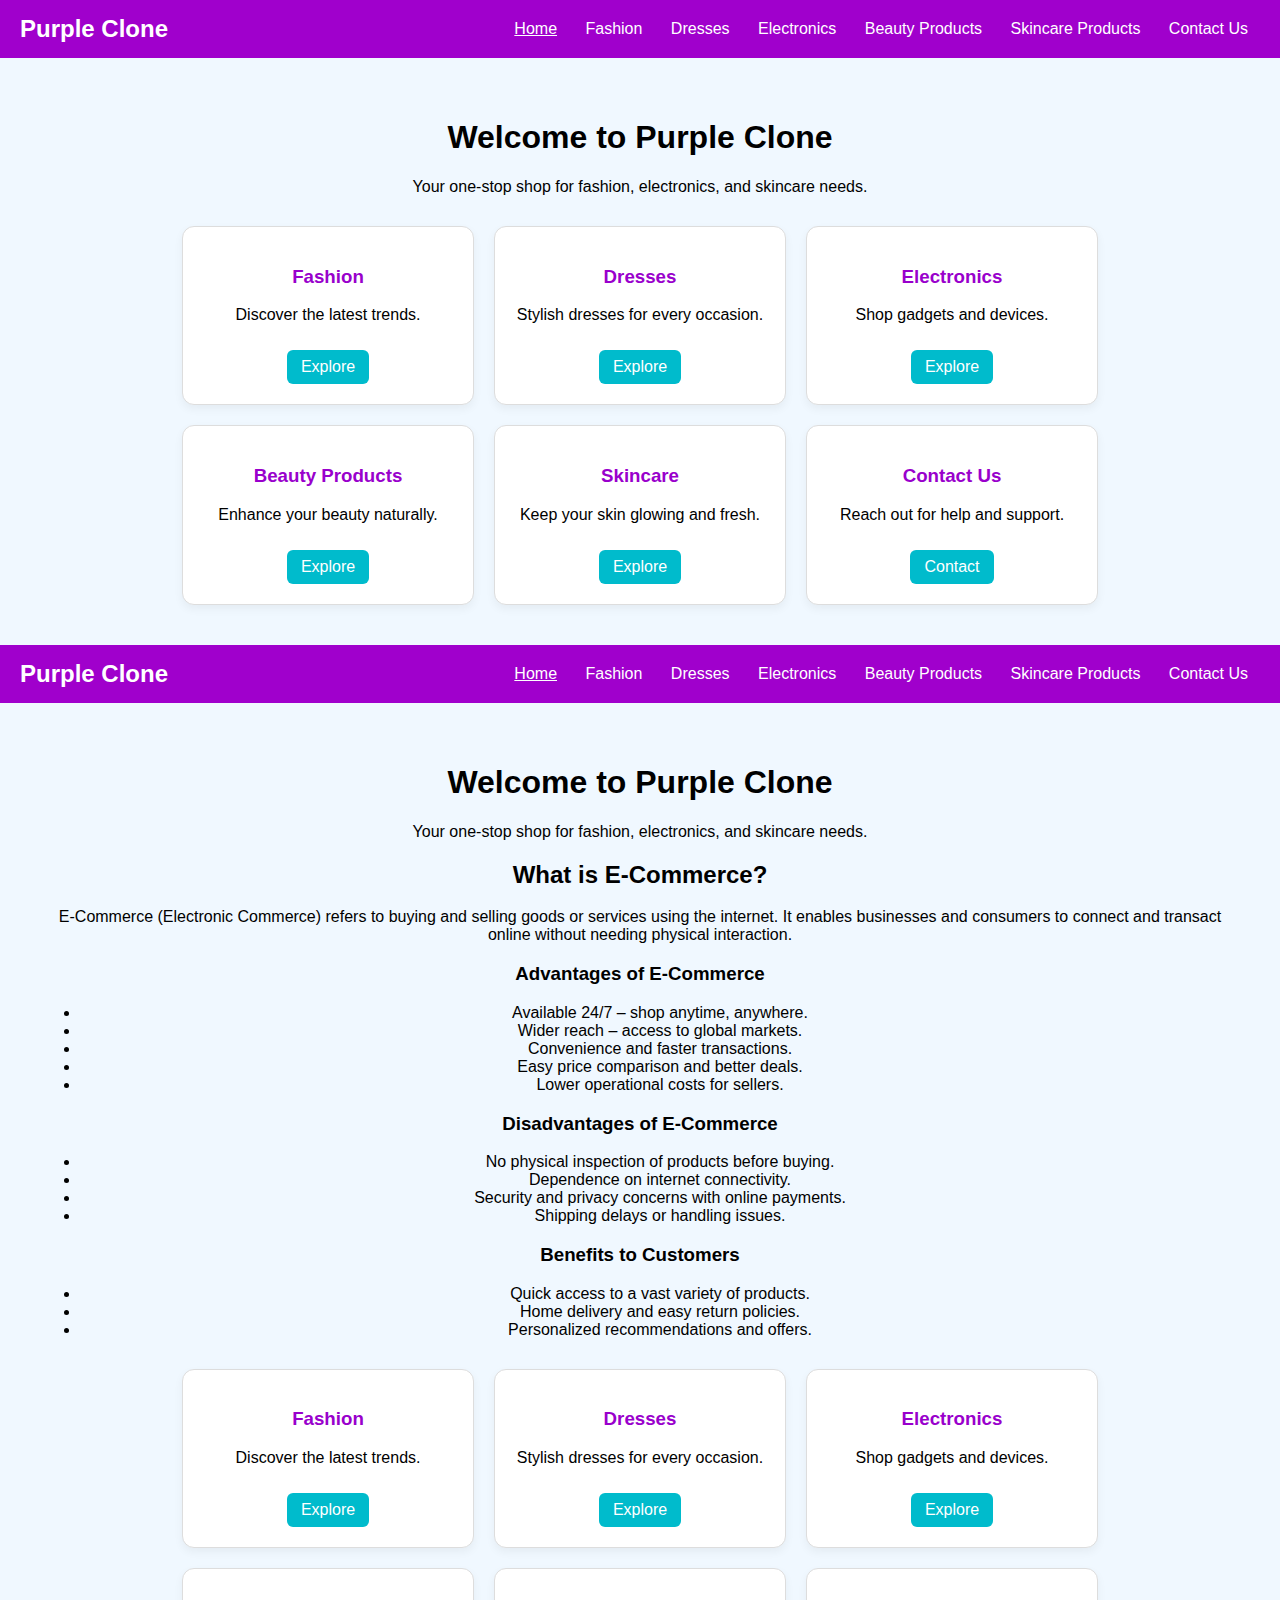
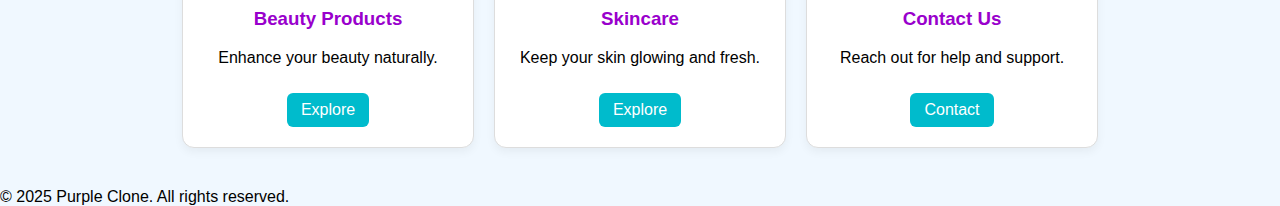
<file: index.html>
<!DOCTYPE html>
<html lang="en">
<head>
  <meta charset="UTF-8" />
  <meta name="viewport" content="width=device-width, initial-scale=1.0"/>
  <title>Home - Purple Clone</title>
  <link rel="stylesheet" href="css/style.css" />
</head>
<body>
  <header>
    <div class="logo">Purple Clone</div>
    <nav class="navbar">
      <a href="home.html" class="active">Home</a>
      <a href="fashion.html">Fashion</a>
      <a href="dresses.html">Dresses</a>
      <a href="electronics.html">Electronics</a>
      <a href="beauty.html">Beauty Products</a>
      <a href="skincare.html">Skincare Products</a>
      <a href="contact.html">Contact Us</a>
    </nav>
  </header>

  <main class="home-content">
    <h1>Welcome to Purple Clone</h1>
    <p>Your one-stop shop for fashion, electronics, and skincare needs.</p>
    
    <div class="grid-container">
      <div class="card">
        <h3>Fashion</h3>
        <p>Discover the latest trends.</p>
        <a href="fashion.html">Explore</a>
      </div>
      <div class="card">
        <h3>Dresses</h3>
        <p>Stylish dresses for every occasion.</p>
        <a href="dresses.html">Explore</a>
      </div>
      <div class="card">
        <h3>Electronics</h3>
        <p>Shop gadgets and devices.</p>
        <a href="electronics.html">Explore</a>
      </div>
      <div class="card">
        <h3>Beauty Products</h3>
        <p>Enhance your beauty naturally.</p>
        <a href="beauty.html">Explore</a>
      </div>
      <div class="card">
        <h3>Skincare</h3>
        <p>Keep your skin glowing and fresh.</p>
        <a href="skincare.html">Explore</a>
      </div>
      <div class="card">
        <h3>Contact Us</h3>
        <p>Reach out for help and support.</p>
        <a href="contact.html">Contact</a>
      </div>
    </div>
  </main>
</body>
</html>
<!DOCTYPE html>
<html lang="en">
<head>
  <meta charset="UTF-8" />
  <meta name="viewport" content="width=device-width, initial-scale=1.0"/>
  <title>Home - Purple Clone</title> 
  <link rel="stylesheet" href="css/style.css" />
</head>
<body>
  <header>
    <div class="logo">Purple Clone</div>
    <nav class="navbar">
      <a href="home.html" class="active">Home</a>
      <a href="fashion.html">Fashion</a>
      <a href="dresses.html">Dresses</a>
      <a href="electronics.html">Electronics</a>
      <a href="beauty.html">Beauty Products</a>
      <a href="skincare.html">Skincare Products</a>
      <a href="contact.html">Contact Us</a>
    </nav>
  </header>

  <main class="home-content">
    <h1>Welcome to Purple Clone</h1>
    <p>Your one-stop shop for fashion, electronics, and skincare needs.</p>

    <section class="intro-section">
      <h2>What is E-Commerce?</h2>
      <p>E-Commerce (Electronic Commerce) refers to buying and selling goods or services using the internet. It enables businesses and consumers to connect and transact online without needing physical interaction.</p>
      
      <h3>Advantages of E-Commerce</h3>
      <ul>
        <li>Available 24/7 – shop anytime, anywhere.</li>
        <li>Wider reach – access to global markets.</li>
        <li>Convenience and faster transactions.</li>
        <li>Easy price comparison and better deals.</li>
        <li>Lower operational costs for sellers.</li>
      </ul>

      <h3>Disadvantages of E-Commerce</h3>
      <ul>
        <li>No physical inspection of products before buying.</li>
        <li>Dependence on internet connectivity.</li>
        <li>Security and privacy concerns with online payments.</li>
        <li>Shipping delays or handling issues.</li>
      </ul>

      <h3>Benefits to Customers</h3>
      <ul>
        <li>Quick access to a vast variety of products.</li>
        <li>Home delivery and easy return policies.</li>
        <li>Personalized recommendations and offers.</li>
      </ul>
    </section>
    
    <div class="grid-container">
      <div class="card">
        <h3>Fashion</h3>
        <p>Discover the latest trends.</p>
        <a href="fashion.html">Explore</a>
      </div>
      <div class="card">
        <h3>Dresses</h3>
        <p>Stylish dresses for every occasion.</p>
        <a href="dresses.html">Explore</a>
      </div>
      <div class="card">
        <h3>Electronics</h3>
        <p>Shop gadgets and devices.</p>
        <a href="electronics.html">Explore</a>
      </div>
      <div class="card">
        <h3>Beauty Products</h3>
        <p>Enhance your beauty naturally.</p>
        <a href="beauty.html">Explore</a>
      </div>
      <div class="card">
        <h3>Skincare</h3>
        <p>Keep your skin glowing and fresh.</p>
        <a href="skincare.html">Explore</a>
      </div>
      <div class="card">
        <h3>Contact Us</h3>
        <p>Reach out for help and support.</p>
        <a href="contact.html">Contact</a>
      </div>
    </div>
  </main>

  <footer>
    &copy; 2025 Purple Clone. All rights reserved.
  </footer>
</body>
</html>
</file>
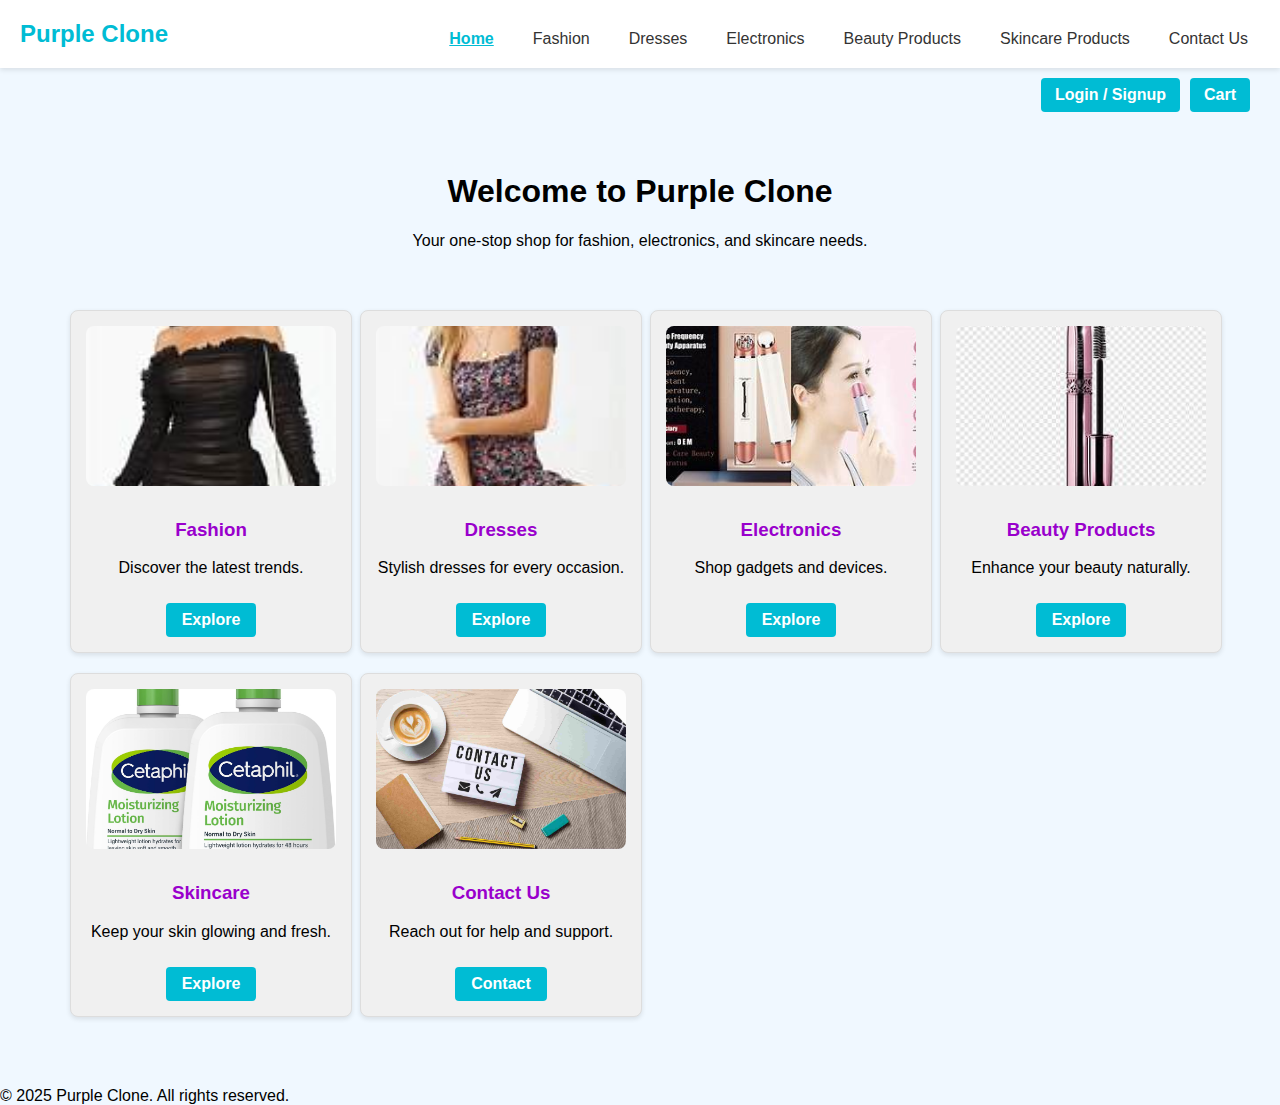
<file: Purple-clone/index.html>
<!DOCTYPE html>
<html lang="en">
<head>
  <meta charset="UTF-8" />
  <meta name="viewport" content="width=device-width, initial-scale=1.0"/>
  <title>Home - Purple Clone</title>
  <link rel="stylesheet" href="css/style.css" />
  <style>
    .action-buttons {
      display: flex;
      justify-content: center;
      gap: 20px;
      margin: 30px auto;
    }

    .action-buttons a {
      padding: 10px 20px;
      background-color: #00bcd4;
      color: white;
      text-decoration: none;
      border-radius: 4px;
      font-weight: bold;
    }

    .action-buttons a:hover {
      background-color: #0097a7;
    }

    .grid-container {
      display: grid;
      grid-template-columns: repeat(auto-fit, minmax(220px, 1fr));
      gap: 20px;
      padding: 30px;
    }

    .card {
      background-color: #f0f0f0;
      border-radius: 8px;
      padding: 15px;
      text-align: center;
      box-shadow: 0 2px 5px rgba(0,0,0,0.1);
    }

    .card img {
      width: 100%;
      height: 160px;
      object-fit: cover;
      border-radius: 8px;
      margin-bottom: 10px;
    }

    .card a {
      display: inline-block;
      margin-top: 10px;
      padding: 8px 16px;
      background-color: #00bcd4;
      color: white;
      text-decoration: none;
      border-radius: 4px;
      font-weight: bold;
    }

    .card a:hover {
      background-color: #0097a7;
    }

    /* ✅ Below-header top-right buttons */
    .below-header-buttons {
      display: flex;
      justify-content: flex-end;
      gap: 10px;
      margin: 10px 30px 0;
    }

    .below-header-buttons a {
      padding: 8px 14px;
      background-color: #00bcd4;
      color: white;
      text-decoration: none;
      border-radius: 4px;
      font-weight: bold;
    }

    .below-header-buttons a:hover {
      background-color: #0097a7;
    }

    header {
      position: relative;
      padding: 20px;
      background-color: #fff;
      box-shadow: 0 2px 5px rgba(0,0,0,0.1);
    }

    .logo {
      font-size: 24px;
      font-weight: bold;
      color: #00bcd4;
    }

    .navbar {
      margin-top: 10px;
      display: flex;
      flex-wrap: wrap;
      gap: 15px;
    }

    .navbar a {
      text-decoration: none;
      color: #333;
      font-weight: 500;
    }

    .navbar a.active {
      font-weight: bold;
      color: #00bcd4;
    }
  </style>
</head>
<body>
  <header>
    <div class="logo">Purple Clone</div>

    <nav class="navbar">
      <a href="home.html" class="active">Home</a>
      <a href="fashion.html">Fashion</a>
      <a href="dresses.html">Dresses</a>
      <a href="electronics.html">Electronics</a>
      <a href="beauty.html">Beauty Products</a>
      <a href="skincare.html">Skincare Products</a>
      <a href="contact.html">Contact Us</a>
    </nav>
  </header>

  <!-- ✅ Buttons moved below the header -->
  <div class="below-header-buttons">
    <a href="login.html">Login / Signup</a>
    <a href="cart.html">Cart</a>
  </div>

  <main class="home-content">
    <h1>Welcome to Purple Clone</h1>
    <p>Your one-stop shop for fashion, electronics, and skincare needs.</p>

    <!-- ❌ Removed from here (as requested) -->
    <!-- <div class="action-buttons">
      <a href="login.html">Login / Signup</a>
      <a href="cart.html">Add to Cart</a>
    </div> -->

    <div class="grid-container">
      <div class="card">
        <img src="assets/small imagesssss.jpg" alt="Fashion Image">
        <h3>Fashion</h3>
        <p>Discover the latest trends.</p>
        <a href="fashion.html">Explore</a>
      </div>
      <div class="card">
        <img src="assets/smzll.jpg" alt="Dresses Image">
        <h3>Dresses</h3>
        <p>Stylish dresses for every occasion.</p>
        <a href="dresses.html">Explore</a>
      </div>
      <div class="card">
        <img src="assets/electronics 2.jpg" alt="Electronics Image">
        <h3>Electronics</h3>
        <p>Shop gadgets and devices.</p>
        <a href="electronics.html">Explore</a>
      </div>
      <div class="card">
        <img src="assets/beauty 3.jpg" alt="Beauty Products Image">
        <h3>Beauty Products</h3>
        <p>Enhance your beauty naturally.</p>
        <a href="beauty.html">Explore</a>
      </div>
      <div class="card">
        <img src="assets/Moisturizer 1.jpg" alt="Skincare Products Image">
        <h3>Skincare</h3>
        <p>Keep your skin glowing and fresh.</p>
        <a href="skincare.html">Explore</a>
      </div>
      <div class="card">
        <img src="assets/Contact-Us.jpg" alt="Contact Us Image">
        <h3>Contact Us</h3>
        <p>Reach out for help and support.</p>
        <a href="contact.html">Contact</a>
      </div>
    </div>
  </main>

  <footer>
    &copy; 2025 Purple Clone. All rights reserved.
  </footer>
</body>
</html>
</file>
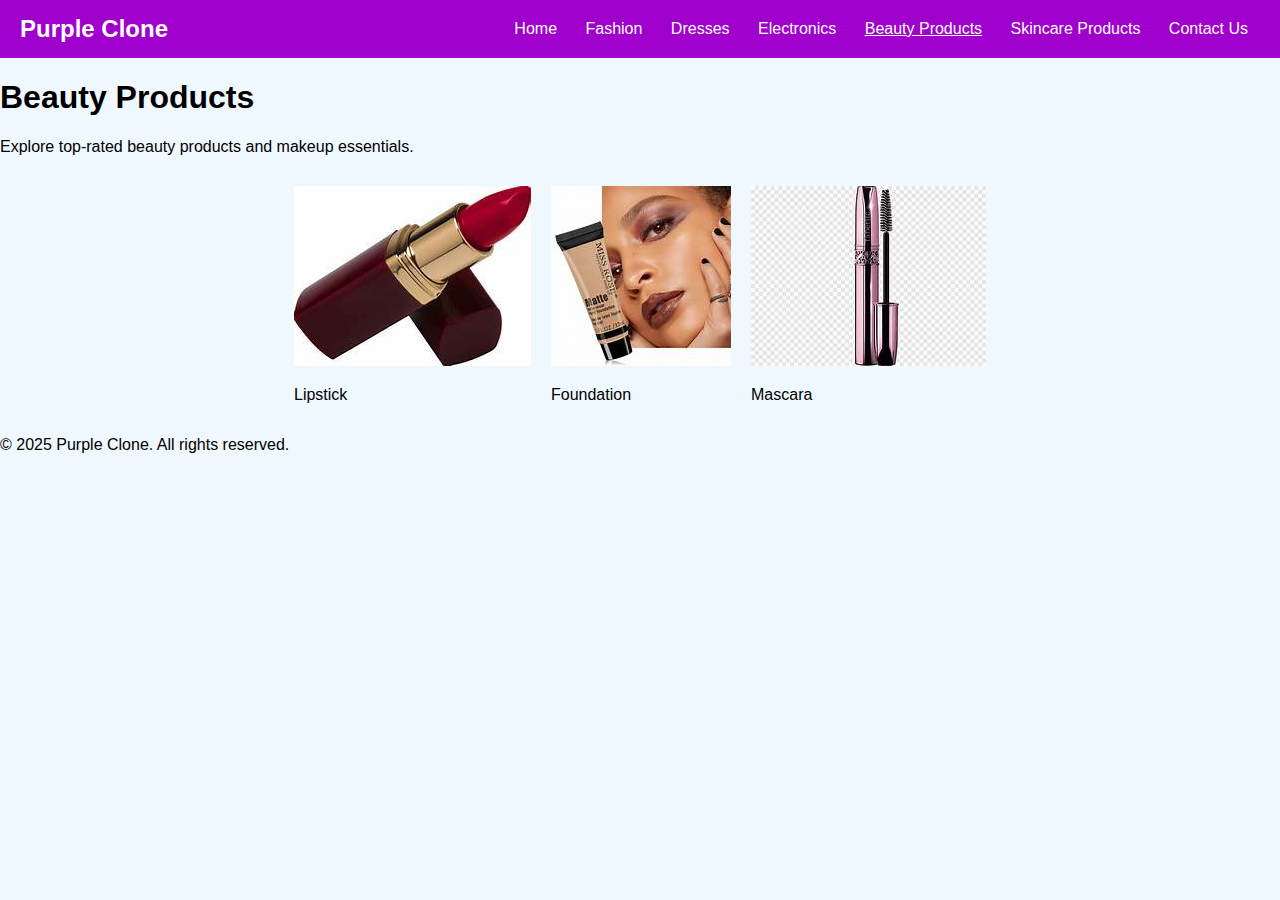
<file: beauty.html>
<!DOCTYPE html>
<html lang="en">
<head>
  <meta charset="UTF-8" />
  <meta name="viewport" content="width=device-width, initial-scale=1.0"/>
  <title>Beauty Products - Purple Clone</title>
  <link rel="stylesheet" href="css/style.css" />
</head>
<body>
  <header>
    <div class="logo">Purple Clone</div>
    <nav class="navbar">
      <a href="home.html">Home</a>
      <a href="fashion.html">Fashion</a>
      <a href="dresses.html">Dresses</a>
      <a href="electronics.html">Electronics</a>
      <a href="beauty.html" class="active">Beauty Products</a>
      <a href="skincare.html">Skincare Products</a>
      <a href="contact.html">Contact Us</a>
    </nav>
  </header>

  <main class="service-page">
    <h1>Beauty Products</h1>
    <p>Explore top-rated beauty products and makeup essentials.</p>

    <div class="grid-container">
      <div class="product-card">
        <img src="assets/Lipstick beauty 1.jpg" alt="Lipstick" class="product-img">
        <p>Lipstick</p>
      </div>
      <div class="product-card">
        <img src="assets/Foundation 1 beauty.jpg" alt="Foundation" class="product-img">
        <p>Foundation</p>
      </div>
      <div class="product-card">
        <img src="assets/beauty 3.jpg
        " alt="Mascara" class="product-img">
        <p>Mascara</p>
      </div>
    </div>
  </main>

  <footer>
    <p>&copy; 2025 Purple Clone. All rights reserved.</p>
  </footer>
</body>
</html>
</file>
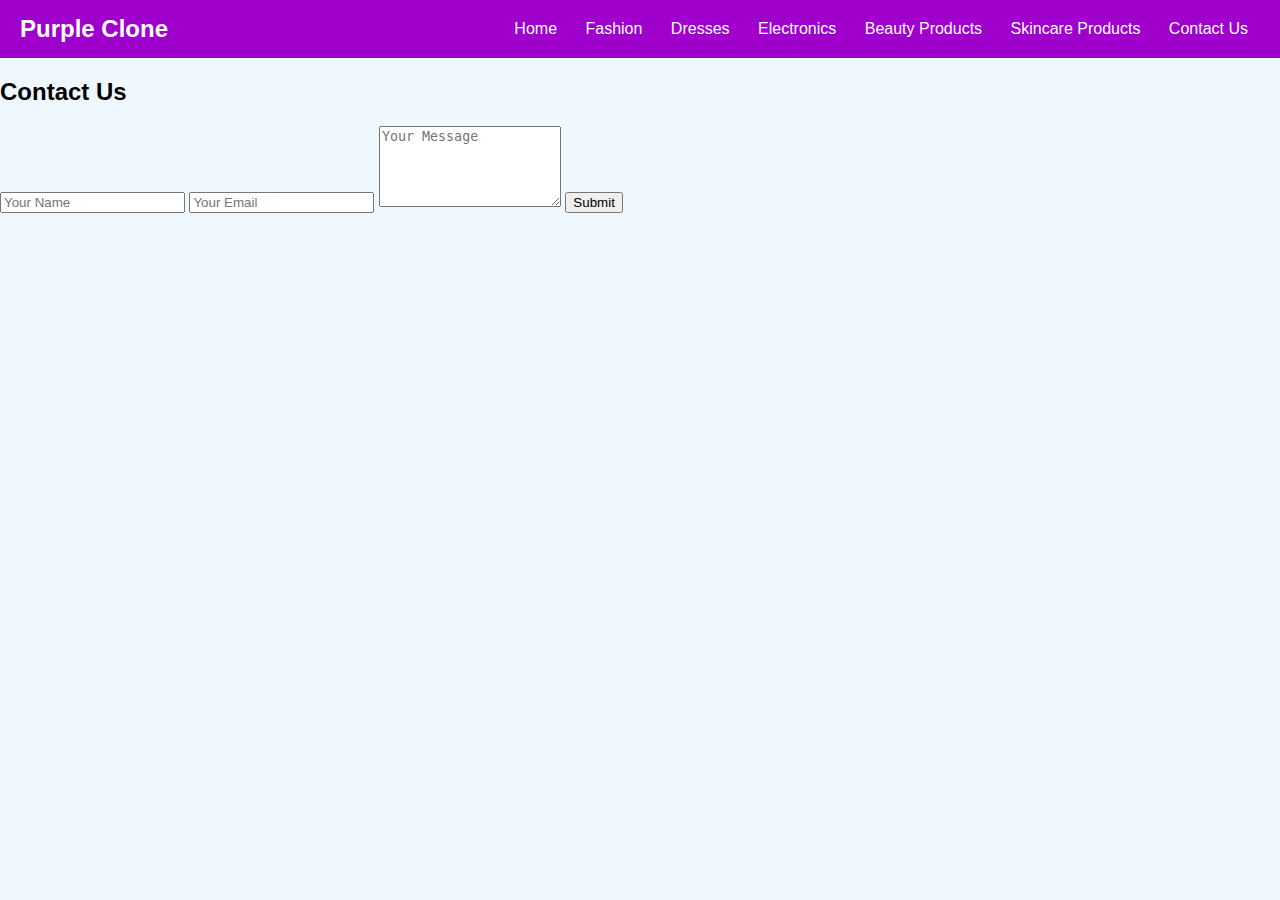
<file: contact.html>
<!DOCTYPE html>
<html lang="en">
<head>
  <meta charset="UTF-8" />
  <meta name="viewport" content="width=device-width, initial-scale=1.0"/>
  <title>Contact Us - Purple Clone</title>
  <link rel="stylesheet" href="css/style.css" />
</head>
<body>
  <header>
    <div class="logo">Purple Clone</div>
    <nav class="navbar">
      <a href="home.html">Home</a>
      <a href="fashion.html">Fashion</a>
      <a href="dresses.html">Dresses</a>
      <a href="electronics.html">Electronics</a>
      <a href="beauty.html">Beauty Products</a>
      <a href="skincare.html">Skincare Products</a>
      <a href="contact.html">Contact Us</a>
    </nav>
  </header>

  <main class="form-container">
    <h2>Contact Us</h2>
    <form onsubmit="return validateContactForm()">
      <input type="text" id="contactName" placeholder="Your Name" required />
      <input type="email" id="contactEmail" placeholder="Your Email" required />
      <textarea id="contactMessage" placeholder="Your Message" rows="5" required></textarea>
      <button type="submit">Submit</button>
    </form>
  </main>

  <script>
    function validateContactForm() {
      const name = document.getElementById("contactName").value.trim();
      const email = document.getElementById("contactEmail").value.trim();
      const message = document.getElementById("contactMessage").value.trim();

      if (!name || !email || !message) {
        alert("Please fill out all fields.");
        return false;
      }

      alert("Thank you for contacting us!");
      return false;
    }
  </script>
</body>
</html>
</file>
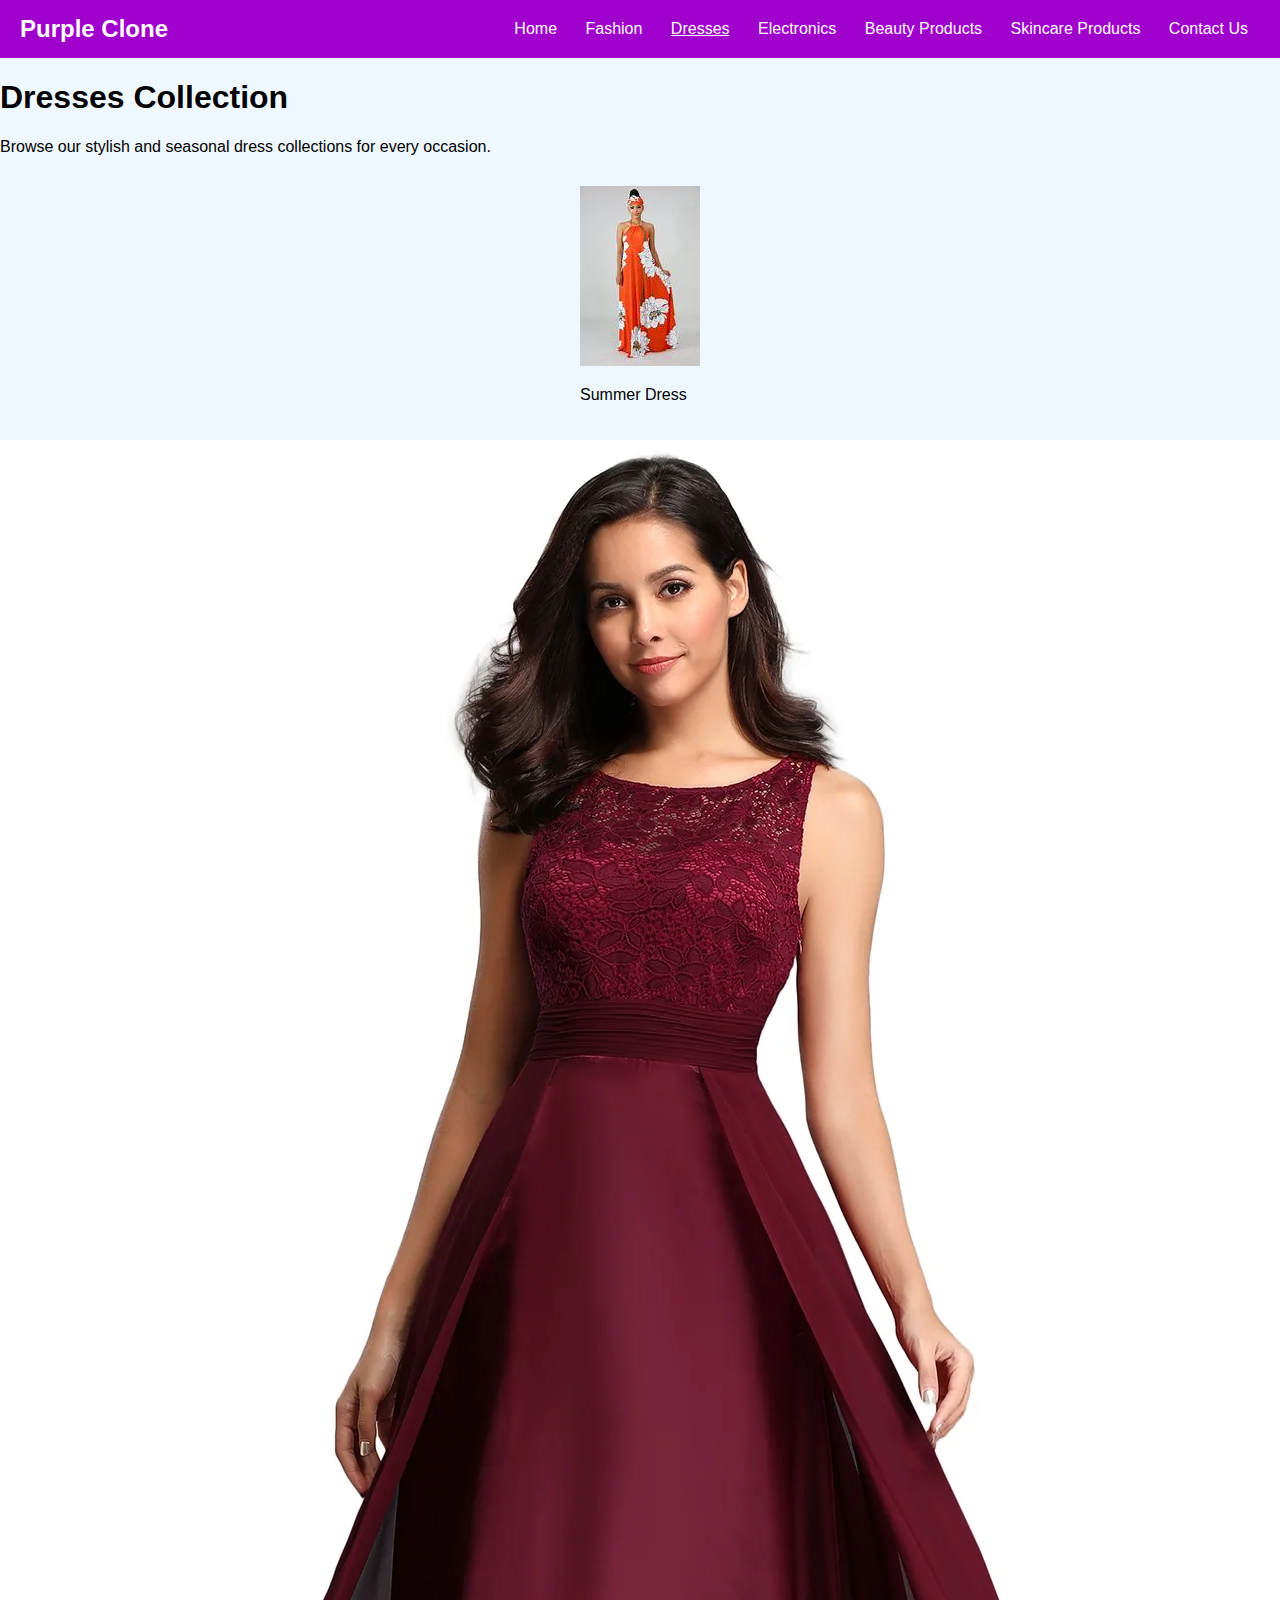
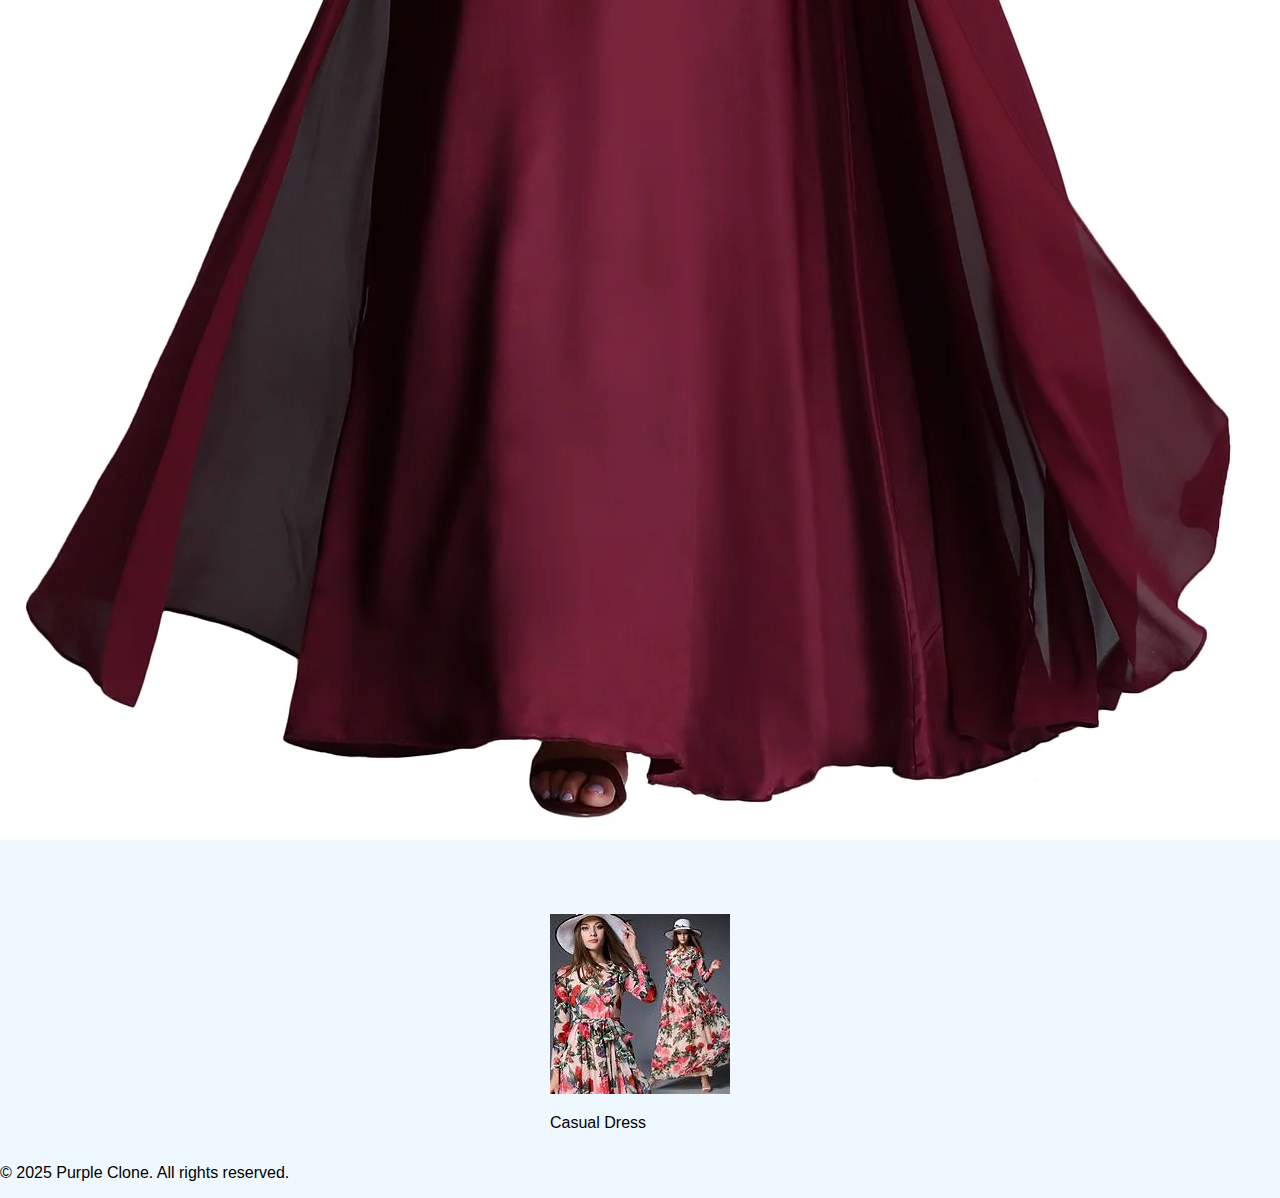
<file: dresses.html>
<!DOCTYPE html>
<html lang="en">
<head>
  <meta charset="UTF-8" />
  <meta name="viewport" content="width=device-width, initial-scale=1.0"/>
  <title>Dresses - Purple Clone</title>
  <link rel="stylesheet" href="css/style.css" />
</head>
<body>
  <header>
    <div class="logo">Purple Clone</div>
    <nav class="navbar">
      <a href="home.html">Home</a>
      <a href="fashion.html">Fashion</a>
      <a href="dresses.html" class="active">Dresses</a>
      <a href="electronics.html">Electronics</a>
      <a href="beauty.html">Beauty Products</a>
      <a href="skincare.html">Skincare Products</a>
      <a href="contact.html">Contact Us</a>
    </nav>
  </header>

  <main class="service-page">
    <h1>Dresses Collection</h1>
    <p>Browse our stylish and seasonal dress collections for every occasion.</p>

    <div class="grid-container">
      <div class="product-card">
        <img src="assets/Dresses 1.jpg" alt="Summer Dress" class="product-img">
        <p>Summer Dress</p>
      </div>
      <div class="product-card">
        <img src="assets/dresses 2.webp" alt="Evening Gown" class="product-img">
        <p>Evening Gown</p>
      </div>
      <div class="product-card">
        <img src="assets/dresses 3.jpg
        " alt="Casual Dress" class="product-img">
        <p>Casual Dress</p>
      </div>
    </div>
  </main>

  <footer>
    <p>&copy; 2025 Purple Clone. All rights reserved.</p>
  </footer>
</body>
</html>
</file>
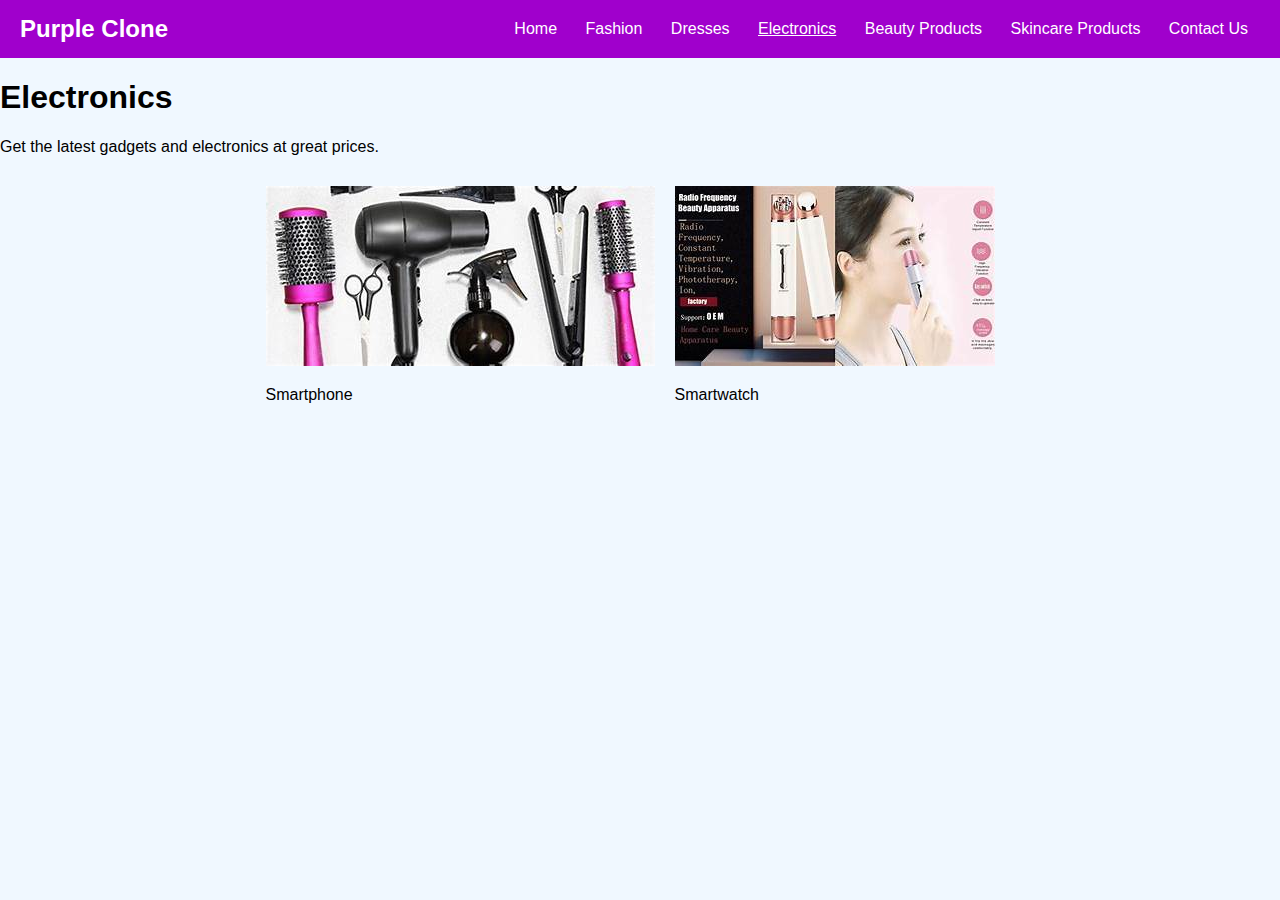
<file: electronics.html>
<!DOCTYPE html>
<html lang="en">
<head>
  <meta charset="UTF-8" />
  <meta name="viewport" content="width=device-width, initial-scale=1.0"/>
  <title>Electronics - Purple Clone</title>
  <link rel="stylesheet" href="css/style.css" />
</head>
<body>
  <header>
    <div class="logo">Purple Clone</div>
    <nav class="navbar">
      <a href="home.html">Home</a>
      <a href="fashion.html">Fashion</a>
      <a href="dresses.html">Dresses</a>
      <a href="electronics.html" class="active">Electronics</a>
      <a href="beauty.html">Beauty Products</a>
      <a href="skincare.html">Skincare Products</a>
      <a href="contact.html">Contact Us</a>
    </nav>
  </header>

  <main class="service-page">
    <h1>Electronics</h1>
    <p>Get the latest gadgets and electronics at great prices.</p>

    <div class="grid-container">
      <div class="product-card">
        <img src="assets/Electronicxs 1.jpg" alt="Smartphone" class="product-img">
        <p>Smartphone</p>
      </div>
      <div class="product-card">
        <img src="assets/electronics 2.jpg" alt="Smartwatch" class="product-img">
        <p>Smartwatch</p>
      </div>
      <div class="product-card">
        <img src="assets/Electronic 3.jpg
        " alt="Headphones" class="product
</file>
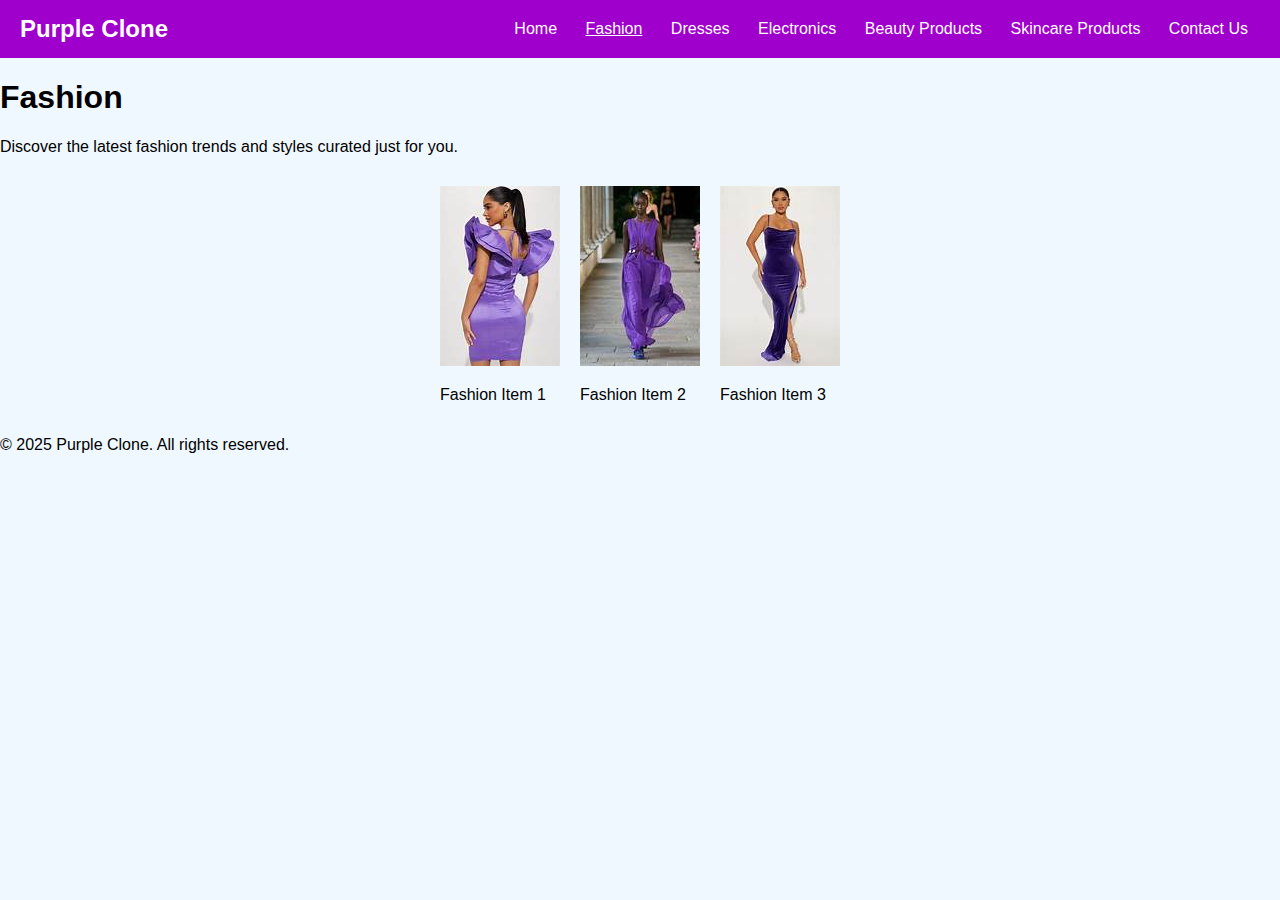
<file: fashion.html>
<!DOCTYPE html>
<html lang="en">
<head>
  <meta charset="UTF-8" />
  <meta name="viewport" content="width=device-width, initial-scale=1.0"/>
  <title>Fashion - Purple Clone</title>
  <link rel="stylesheet" href="css/style.css" />
</head>
<body>
  <header>
    <div class="logo">Purple Clone</div>
    <nav class="navbar">
      <a href="home.html">Home</a>
      <a href="fashion.html" class="active">Fashion</a>
      <a href="dresses.html">Dresses</a>
      <a href="electronics.html">Electronics</a>
      <a href="beauty.html">Beauty Products</a>
      <a href="skincare.html">Skincare Products</a>
      <a href="contact.html">Contact Us</a>
    </nav>
  </header>

  <main class="service-page">
    <h1>Fashion</h1>
    <p>Discover the latest fashion trends and styles curated just for you.</p>

    <div class="grid-container">
      <div class="product-card">
        <img src="assets/fashion 1.jpg" alt="Fashion Item 1" class="product-img">
        <p>Fashion Item 1</p>
      </div>
      <div class="product-card">
        <img src="assets/fashion 2.jpg" alt="Fashion Item 2" class="product-img">
        <p>Fashion Item 2</p>
      </div>
      <div class="product-card">
        <img src="assets/fashion 3.jpg" alt="Fashion Item 3" class="product-img">
        <p>Fashion Item 3</p>
      </div>
    </div>
  </main>

  <footer>
    <p>&copy; 2025 Purple Clone. All rights reserved.</p>
  </footer>
</body>
</html>
</file>
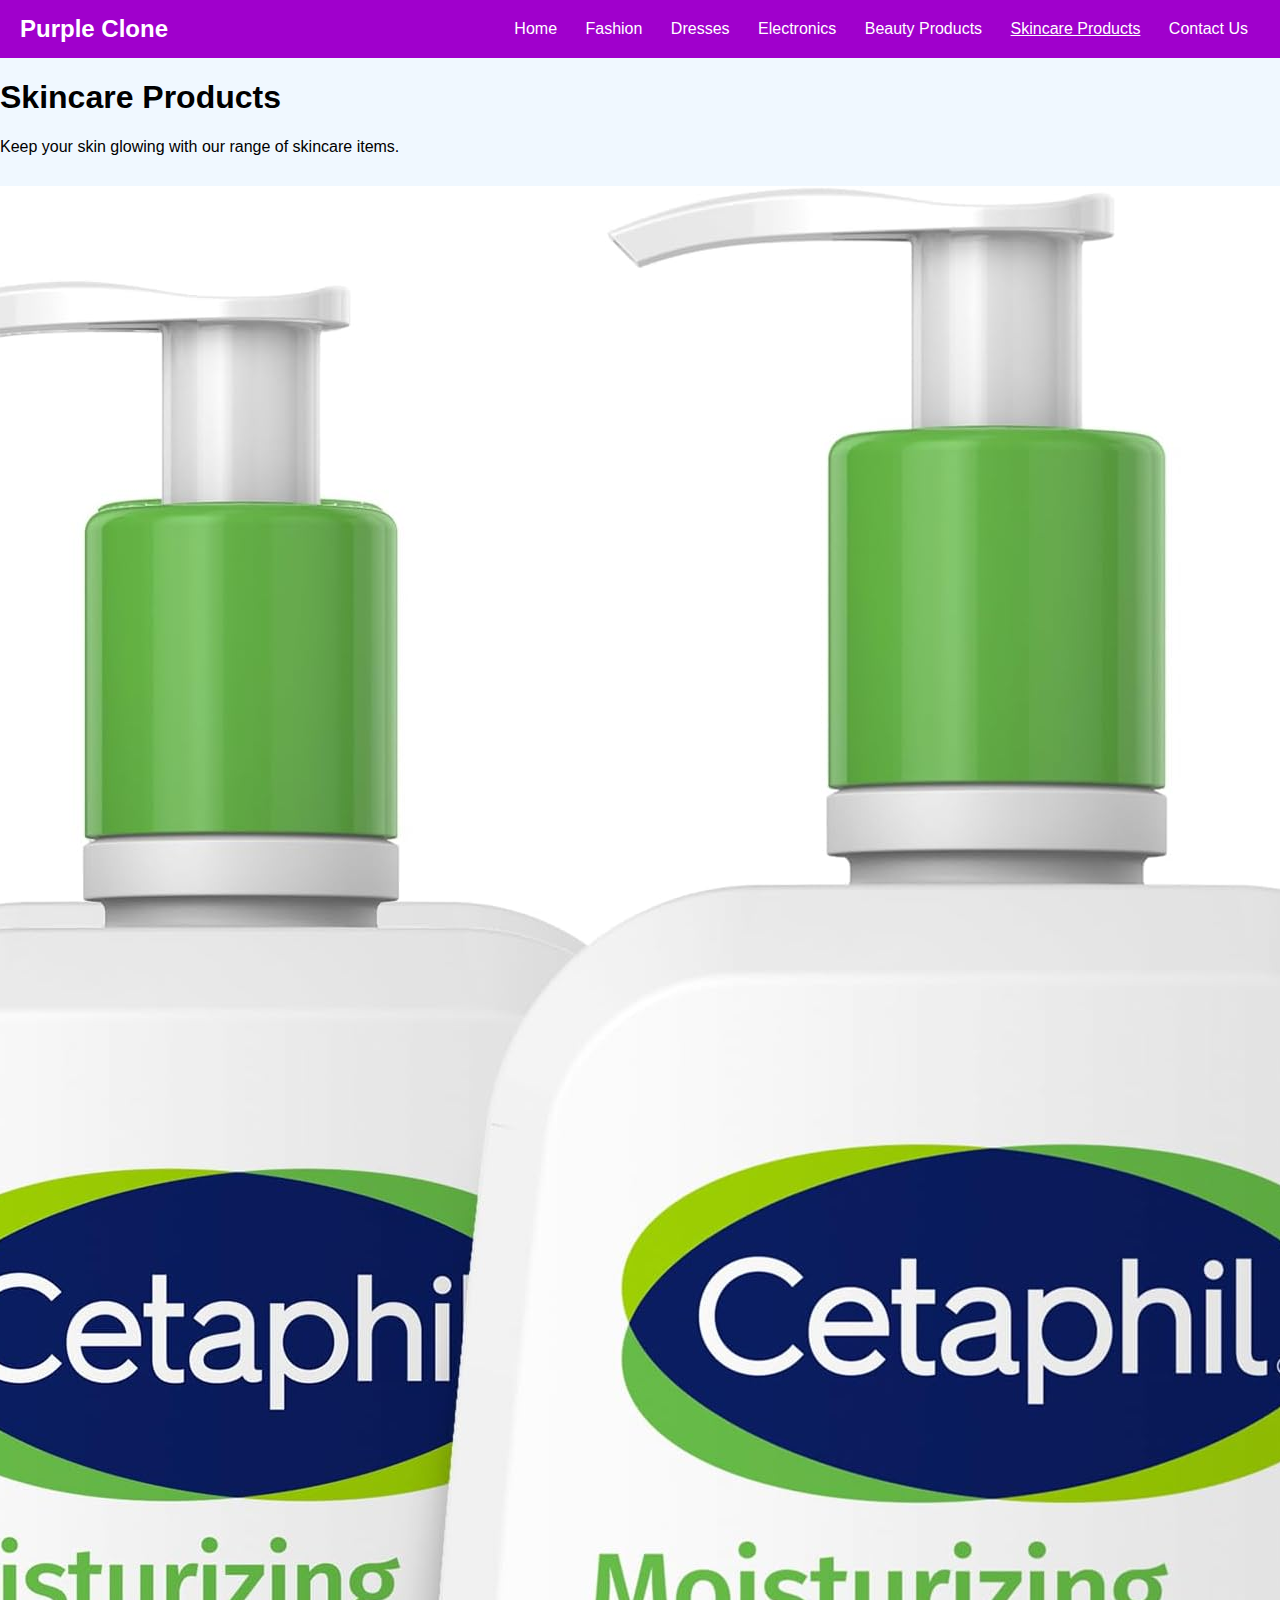
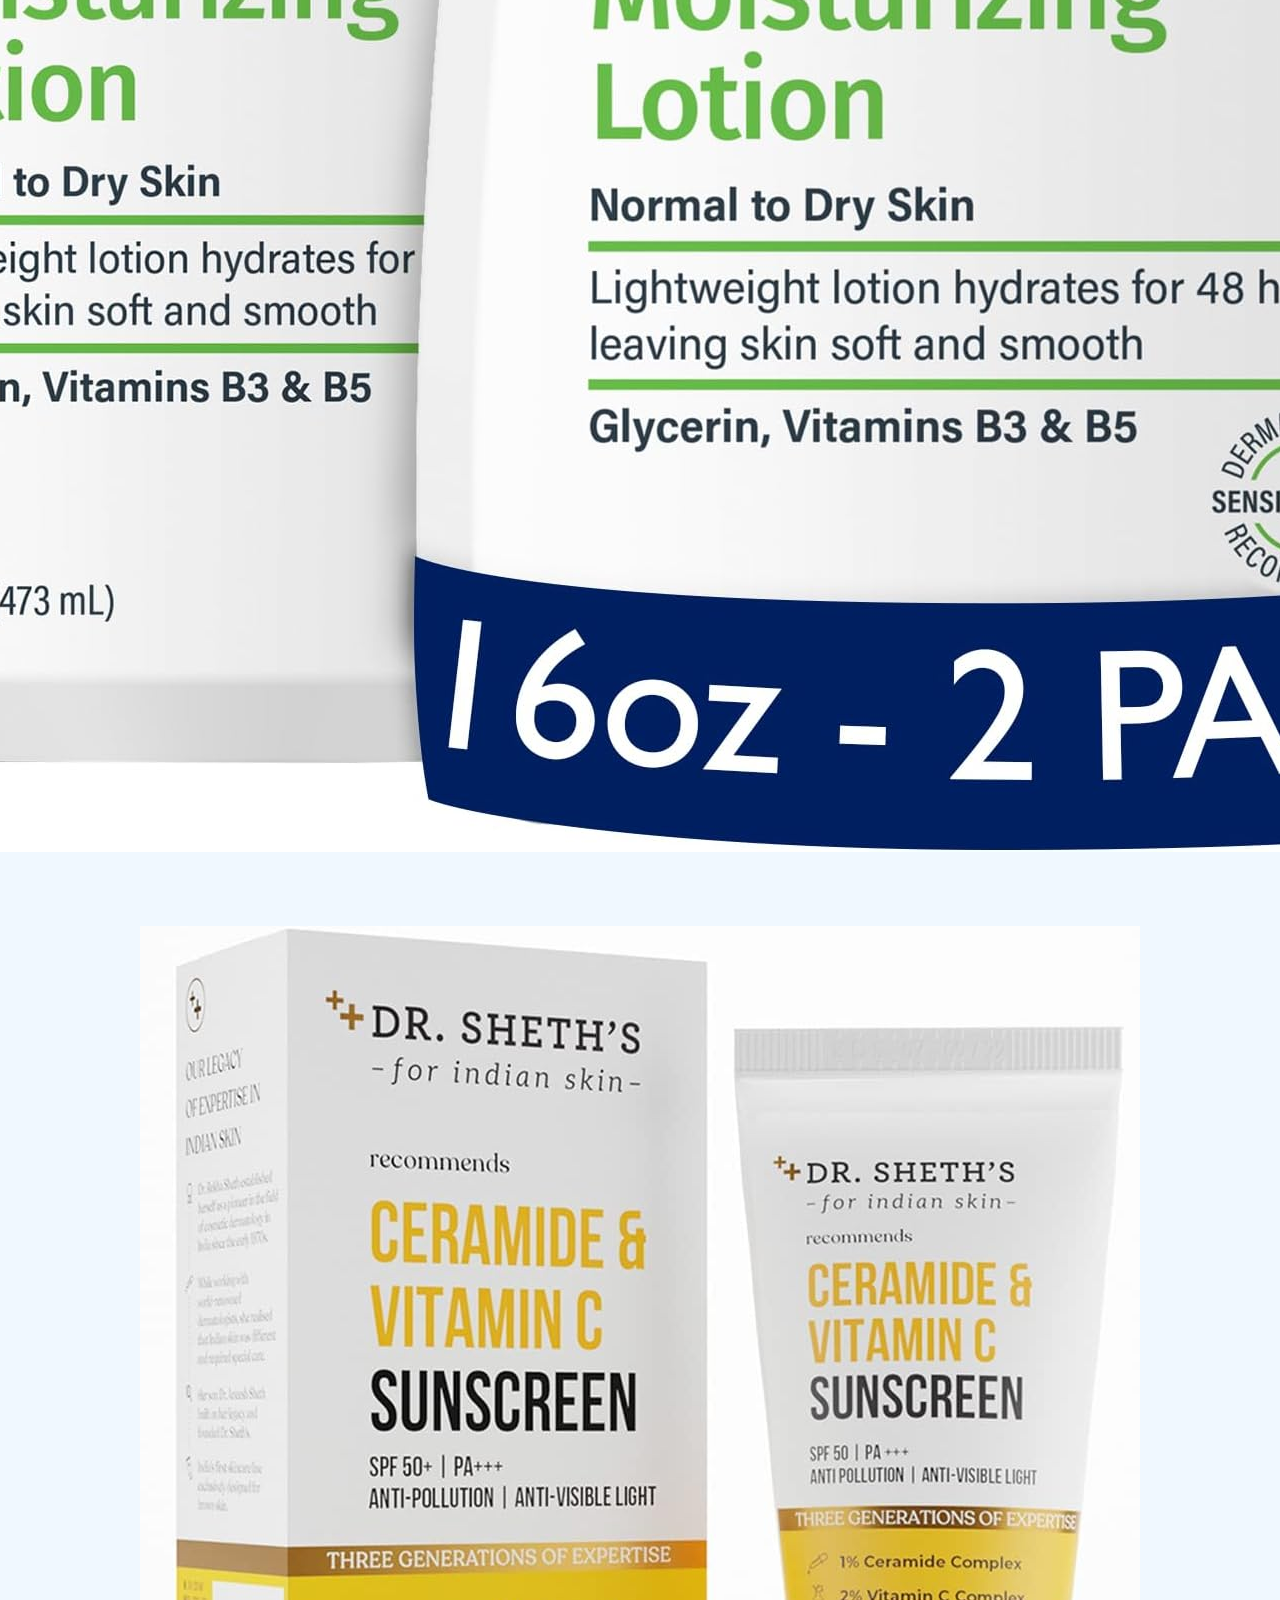
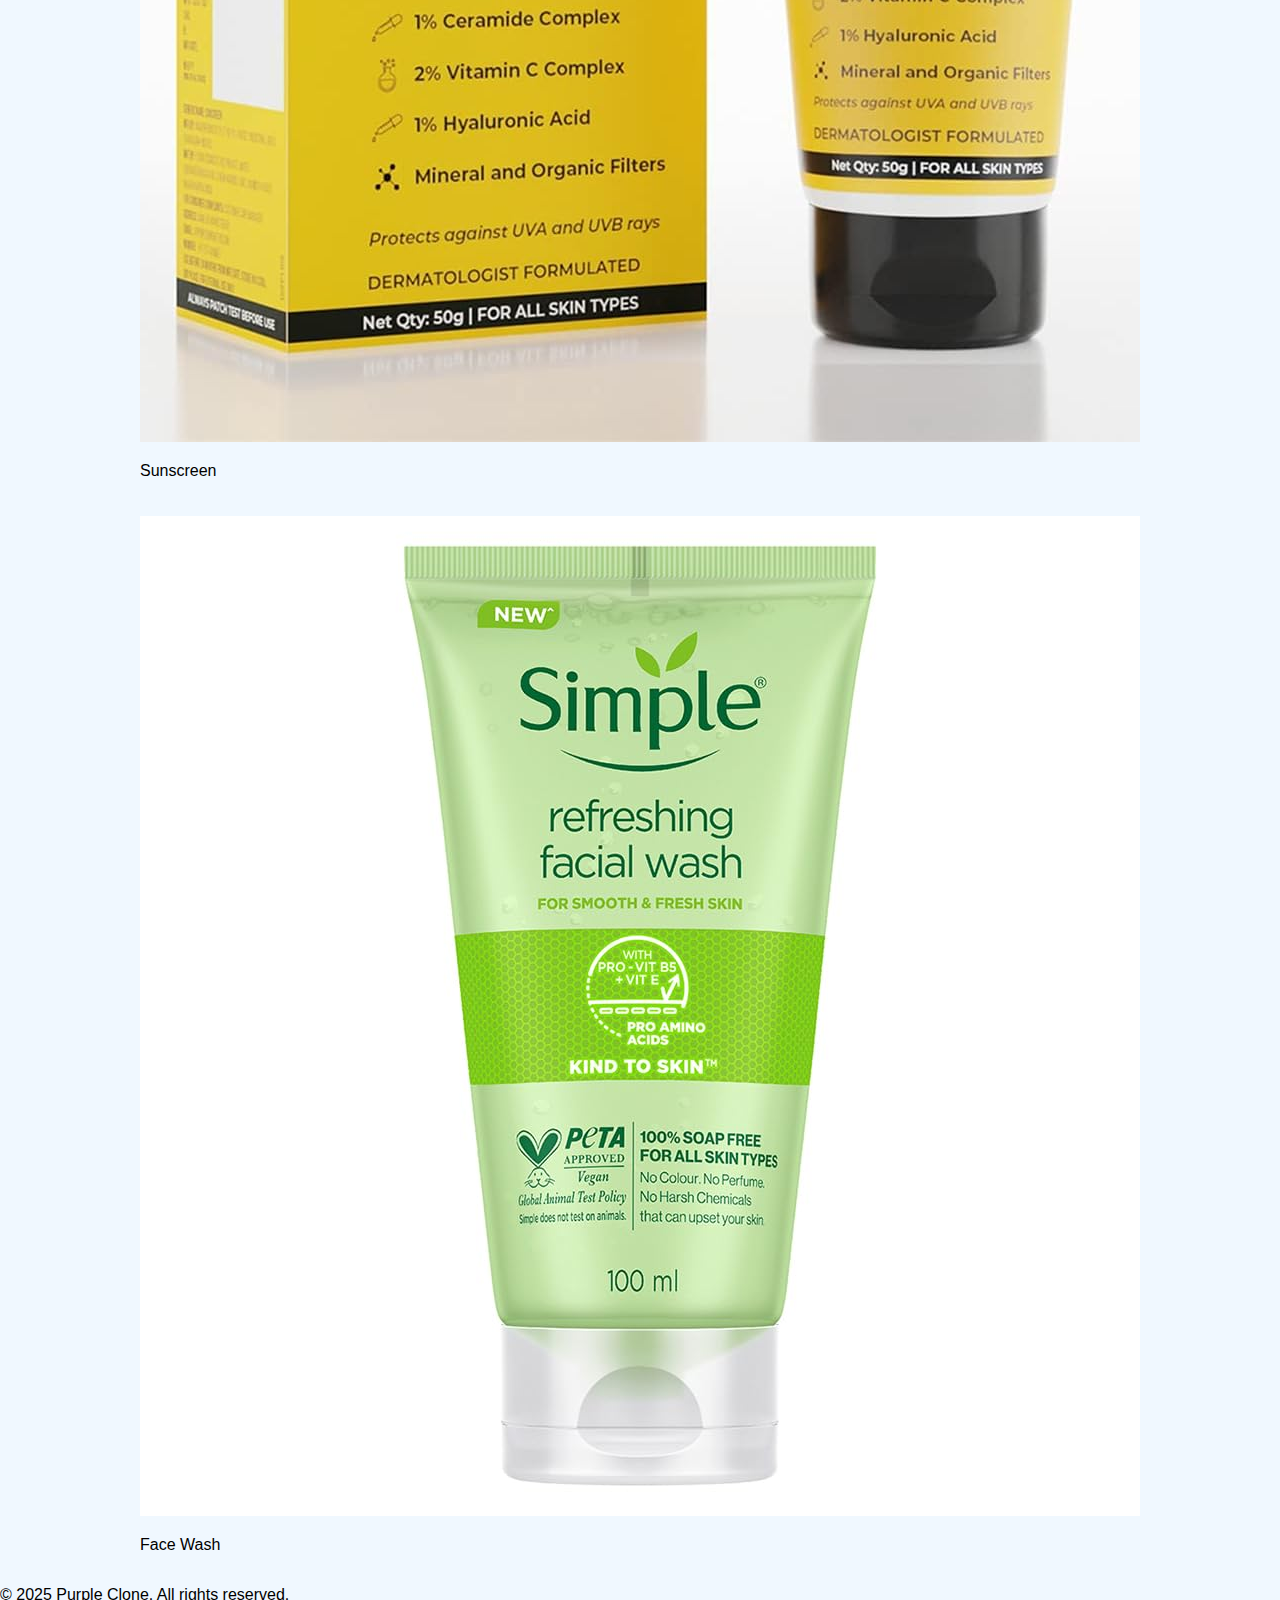
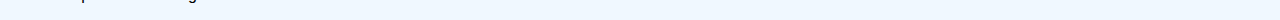
<file: skincare.html>
<!DOCTYPE html>
<html lang="en">
<head>
  <meta charset="UTF-8" />
  <meta name="viewport" content="width=device-width, initial-scale=1.0"/>
  <title>Skincare Products - Purple Clone</title>
  <link rel="stylesheet" href="css/style.css" />
</head>
<body>
  <header>
    <div class="logo">Purple Clone</div>
    <nav class="navbar">
      <a href="home.html">Home</a>
      <a href="fashion.html">Fashion</a>
      <a href="dresses.html">Dresses</a>
      <a href="electronics.html">Electronics</a>
      <a href="beauty.html">Beauty Products</a>
      <a href="skincare.html" class="active">Skincare Products</a>
      <a href="contact.html">Contact Us</a>
    </nav>
  </header>

  <main class="service-page">
    <h1>Skincare Products</h1>
    <p>Keep your skin glowing with our range of skincare items.</p>
    <div class="grid-container">
      <div class="product-card">
        <img src="assets/Moisturizer 1.jpg" alt="Moisturizer" class="product-img">
        <p>Moisturizer</p>
      </div>
      <div class="product-card">
        <img src="assets/sunscreen 2.jpg" alt="Sunscreen" class="product-img">
        <p>Sunscreen</p>
      </div>
      <div class="product-card">
        <img src="assets/facewash 3.jpg" alt="Face Wash" class="product-img">
        <p>Face Wash</p>
      </div>
    </div>
  </main>

  <footer>
    <p>&copy; 2025 Purple Clone. All rights reserved.</p>
  </footer>
</body>
</html>
</file>
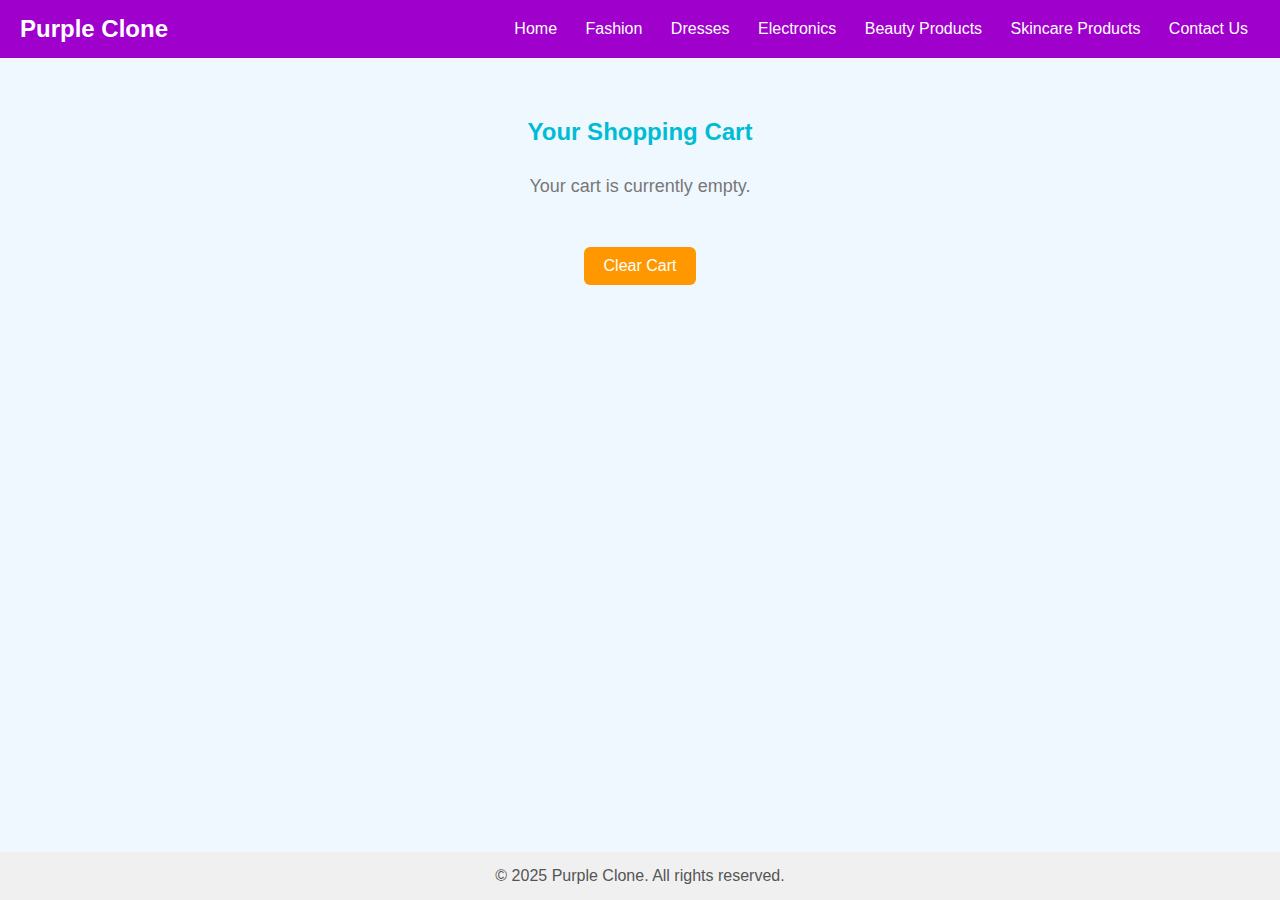
<file: Purple-clone/cart.html>
<!DOCTYPE html>
<html lang="en">
<head>
  <meta charset="UTF-8" />
  <meta name="viewport" content="width=device-width, initial-scale=1.0"/>
  <title>Your Cart - Purple Clone</title>
  <link rel="stylesheet" href="css/style.css" />
  <style>
    body {
      display: flex;
      flex-direction: column;
      min-height: 100vh;
      margin: 0;
    }

    main.cart-page {
      flex: 1;
      text-align: center;
      padding: 40px;
    }

    h2 {
      color: #00bcd4;
      margin-bottom: 30px;
    }

    .cart-item {
      display: flex;
      justify-content: space-between;
      align-items: center;
      margin: 10px auto;
      padding: 15px;
      max-width: 700px;
      background-color: #f9f9f9;
      border: 1px solid #ccc;
      border-radius: 8px;
    }

    .item-name {
      font-weight: bold;
      flex: 2;
    }

    .item-controls {
      display: flex;
      gap: 10px;
      align-items: center;
      flex: 2;
      justify-content: center;
    }

    .item-price {
      color: #00bcd4;
      font-weight: bold;
      flex: 1;
    }

    .remove-btn {
      background-color: #f44336;
      color: white;
      border: none;
      padding: 5px 10px;
      border-radius: 4px;
      cursor: pointer;
      flex: 1;
    }

    .qty-btn {
      padding: 5px 10px;
      font-size: 16px;
      cursor: pointer;
      border: none;
      border-radius: 4px;
      background-color: #00bcd4;
      color: white;
    }

    .qty-btn:hover {
      background-color: #0097a7;
    }

    .total {
      font-size: 20px;
      margin-top: 30px;
      color: #333;
    }

    .empty-cart {
      font-size: 18px;
      color: #777;
    }

    .clear-btn {
      margin-top: 20px;
      background-color: #ff9800;
      color: white;
      border: none;
      padding: 10px 20px;
      border-radius: 6px;
      font-size: 16px;
      cursor: pointer;
    }

    .clear-btn:hover {
      background-color: #e68a00;
    }

    footer {
      text-align: center;
      padding: 15px;
      background-color: #f0f0f0;
      color: #555;
      justify-content: center;
      align-items: center;
      display: flex;
    }
  </style>
</head>
<body>
  <header>
    <div class="logo">Purple Clone</div>
    <nav class="navbar">
      <a href="home.html">Home</a>
      <a href="fashion.html">Fashion</a>
      <a href="dresses.html">Dresses</a>
      <a href="electronics.html">Electronics</a>
      <a href="beauty.html">Beauty Products</a>
      <a href="skincare.html">Skincare Products</a>
      <a href="contact.html">Contact Us</a>
    </nav>
  </header>

  <main class="cart-page">
    <h2>Your Shopping Cart</h2>
    <div id="cartItems"></div>
    <div id="cartTotal" class="total"></div>
    <button class="clear-btn" onclick="clearCart()">Clear Cart</button>
  </main>

  <footer>
    &copy; 2025 Purple Clone. All rights reserved.
  </footer>

  <script>
    const cartItemsDiv = document.getElementById('cartItems');
    const cartTotalDiv = document.getElementById('cartTotal');
    let cart = JSON.parse(localStorage.getItem('cart')) || [];

    function renderCart() {
      cartItemsDiv.innerHTML = '';
      cartTotalDiv.innerHTML = '';

      if (cart.length === 0) {
        cartItemsDiv.innerHTML = '<p class="empty-cart">Your cart is currently empty.</p>';
        return;
      }

      let total = 0;

      cart.forEach((item, index) => {
        const itemDiv = document.createElement('div');
        itemDiv.className = 'cart-item';
        itemDiv.innerHTML = `
          <span class="item-name">${item.name}</span>
          <div class="item-controls">
            <button class="qty-btn" onclick="decreaseQty(${index})">−</button>
            <span>${item.quantity}</span>
            <button class="qty-btn" onclick="increaseQty(${index})">+</button>
          </div>
          <span class="item-price">₹${item.price * item.quantity}</span>
          <button class="remove-btn" onclick="removeItem(${index})">Remove</button>
        `;
        cartItemsDiv.appendChild(itemDiv);
        total += item.price * item.quantity;
      });

      cartTotalDiv.textContent = `Total: ₹${total}`;
    }

    function increaseQty(index) {
      cart[index].quantity += 1;
      updateCart();
    }

    function decreaseQty(index) {
      if (cart[index].quantity > 1) {
        cart[index].quantity -= 1;
      } else {
        cart.splice(index, 1);
      }
      updateCart();
    }

    function removeItem(index) {
      cart.splice(index, 1);
      updateCart();
    }

    function clearCart() {
      if (confirm('Are you sure you want to clear the cart?')) {
        cart = [];
        updateCart();
      }
    }

    function updateCart() {
      localStorage.setItem('cart', JSON.stringify(cart));
      renderCart();
    }

    renderCart();
  </script>
</body>
</html>
</file>
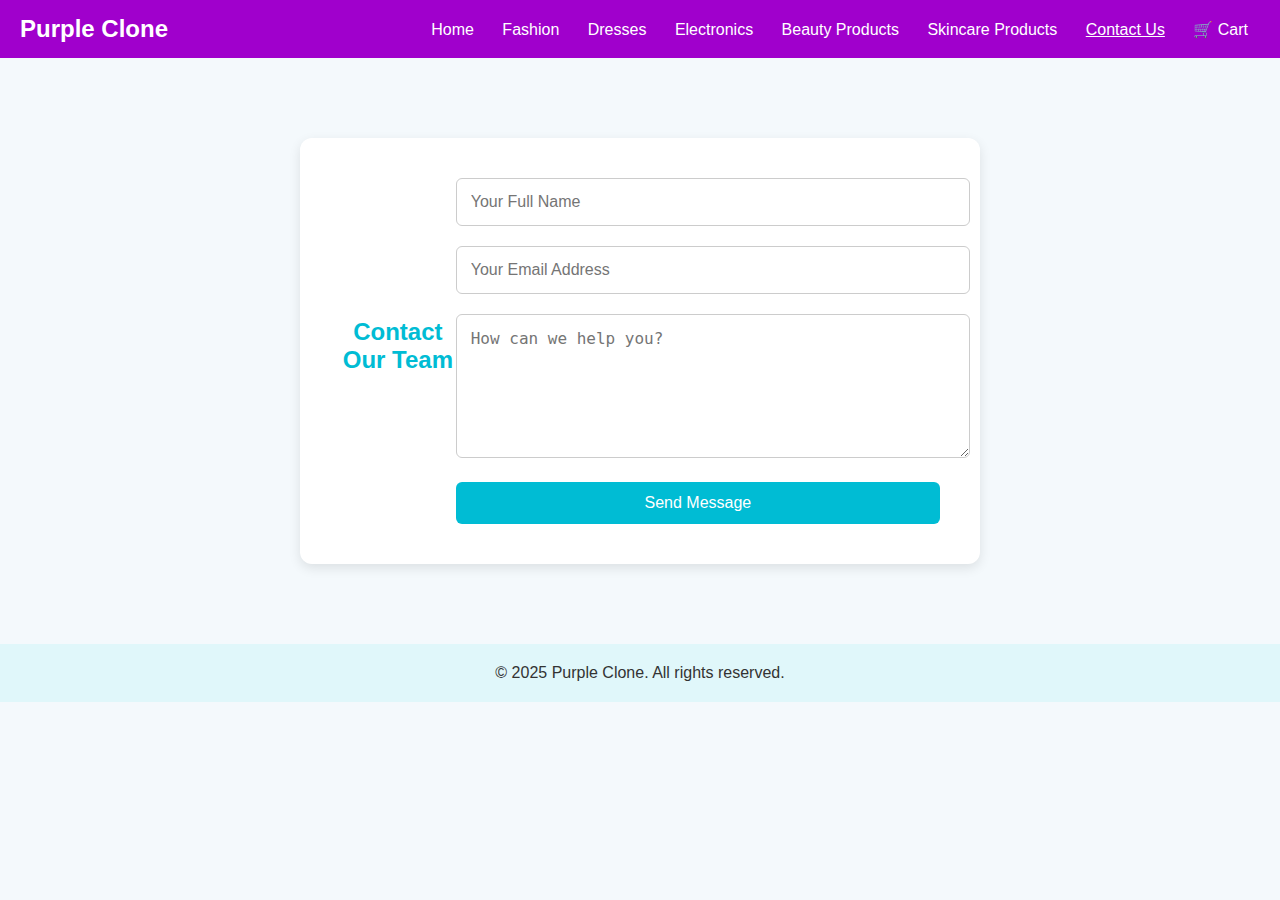
<file: Purple-clone/contact.html>
<!DOCTYPE html>
<html lang="en">
<head>
  <meta charset="UTF-8" />
  <meta name="viewport" content="width=device-width, initial-scale=1.0"/>
  <title>Contact Us - Purple Clone</title>
  <link rel="stylesheet" href="css/style.css" />
  <style>
    body {
      font-family: Arial, sans-serif;
      background-color: #f4f9fc;
      margin: 0;
    }

    .form-container {
      max-width: 600px;
      margin: 80px auto;
      background-color: #fff;
      padding: 40px;
      box-shadow: 0 4px 12px rgba(0, 0, 0, 0.1);
      border-radius: 12px;
    }

    .form-container h2 {
      color: #00bcd4;
      text-align: center;
      margin-bottom: 30px;
    }

    form input,
    form textarea {
      width: 100%;
      padding: 14px;
      margin-bottom: 20px;
      border: 1px solid #ccc;
      border-radius: 6px;
      font-size: 16px;
    }

    form button {
      width: 100%;
      padding: 12px;
      background-color: #00bcd4;
      color: #fff;
      font-size: 16px;
      border: none;
      border-radius: 6px;
      cursor: pointer;
      transition: background-color 0.3s ease;
    }

    form button:hover {
      background-color: #0097a7;
    }

    footer {
      text-align: center;
      padding: 20px;
      background-color: #e0f7fa;
      margin-top: 40px;
      color: #333;
    }
  </style>
</head>
<body>
  <header>
    <div class="logo">Purple Clone</div>
    <nav class="navbar">
      <a href="home.html">Home</a>
      <a href="fashion.html">Fashion</a>
      <a href="dresses.html">Dresses</a>
      <a href="electronics.html">Electronics</a>
      <a href="beauty.html">Beauty Products</a>
      <a href="skincare.html">Skincare Products</a>
      <a href="contact.html" class="active">Contact Us</a>
      <a href="cart.html">🛒 Cart</a>
    </nav>
  </header>

  <main class="form-container">
    <h2>Contact Our Team</h2>
    <form onsubmit="return validateContactForm()">
      <input type="text" id="contactName" placeholder="Your Full Name" required />
      <input type="email" id="contactEmail" placeholder="Your Email Address" required />
      <textarea id="contactMessage" placeholder="How can we help you?" rows="6" required></textarea>
      <button type="submit">Send Message</button>
    </form>
  </main>

  <footer>
    &copy; 2025 Purple Clone. All rights reserved.
  </footer>

  <script>
    function validateContactForm() {
      const name = document.getElementById("contactName").value.trim();
      const email = document.getElementById("contactEmail").value.trim();
      const message = document.getElementById("contactMessage").value.trim();

      if (!name || !email || !message) {
        alert("Please complete all fields before submitting.");
        return false;
      }

      alert("Thank you for reaching out! We'll get back to you shortly.");
      return false; // Change to true to allow real form submission
    }
  </script>
</body>
</html>
</file>
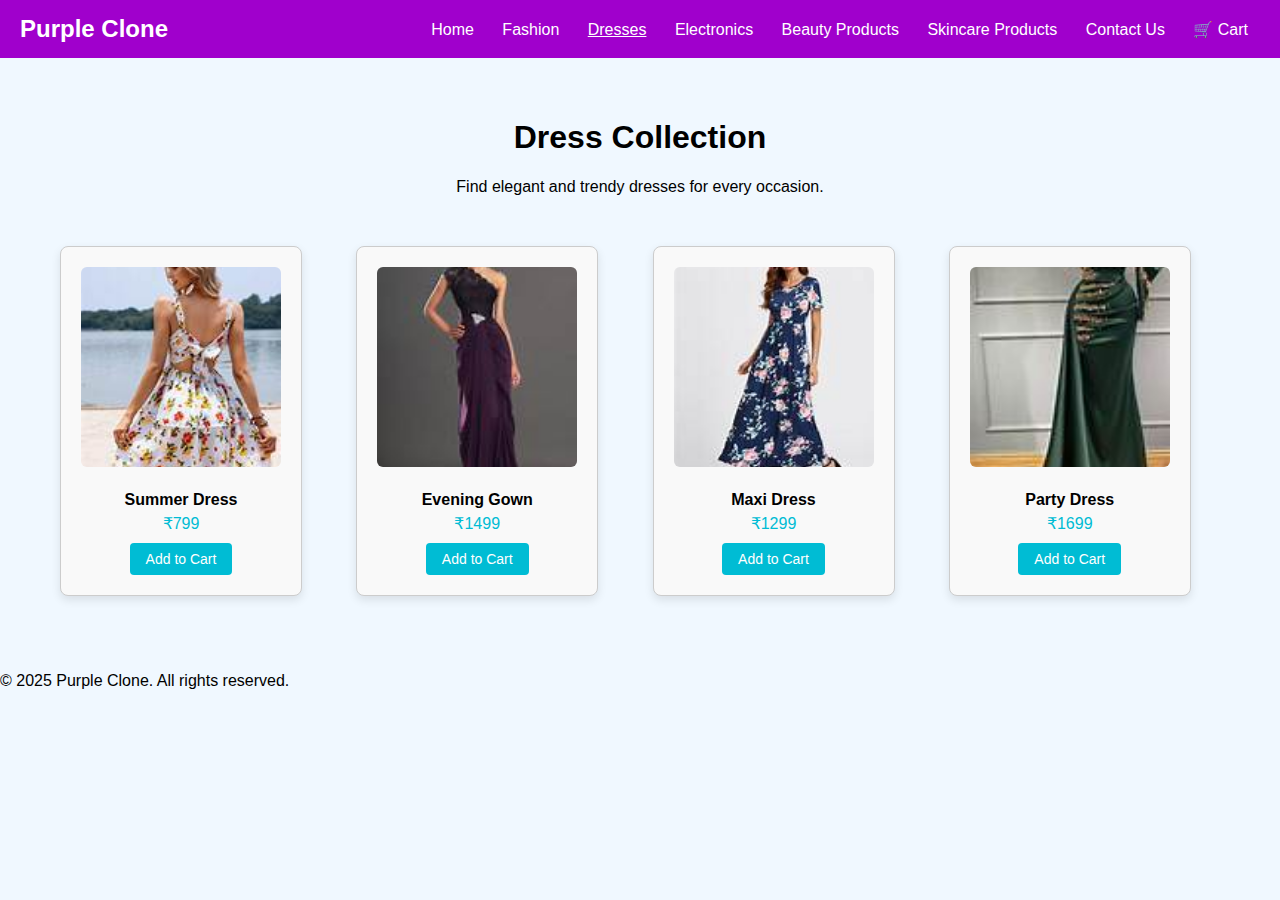
<file: Purple-clone/dresses.html>
<!DOCTYPE html>
<html lang="en">
<head>
  <meta charset="UTF-8" />
  <meta name="viewport" content="width=device-width, initial-scale=1.0"/>
  <title>Dresses - Purple Clone</title>
  <link rel="stylesheet" href="css/style.css" />
  <style>
    body {
      font-family: Arial, sans-serif;
    }

    .service-page {
      padding: 40px;
      text-align: center;
    }

    .grid-container {
      display: grid;
      grid-template-columns: repeat(auto-fit, minmax(220px, 1fr));
      gap: 25px;
      margin-top: 30px;
    }

    .product-card {
      border: 1px solid #ccc;
      padding: 20px;
      border-radius: 8px;
      background-color: #f9f9f9;
    }

    .product-img {
      width: 100%;
      height: 200px;
      object-fit: cover;
      border-radius: 6px;
    }

    .product-card p {
      margin: 10px 0 5px;
      font-weight: bold;
    }

    .product-price {
      color: #00bcd4;
      font-size: 16px;
      margin-bottom: 10px;
    }

    .add-btn {
      padding: 8px 16px;
      background-color: #00bcd4;
      color: white;
      text-decoration: none;
      border: none;
      border-radius: 4px;
      font-size: 14px;
      cursor: pointer;
    }

    .add-btn:hover {
      background-color: #0097a7;
    }
  </style>
</head>
<body>
  <header>
    <div class="logo">Purple Clone</div>
    <nav class="navbar">
      <a href="home.html">Home</a>
      <a href="fashion.html">Fashion</a>
      <a href="dresses.html" class="active">Dresses</a>
      <a href="electronics.html">Electronics</a>
      <a href="beauty.html">Beauty Products</a>
      <a href="skincare.html">Skincare Products</a>
      <a href="contact.html">Contact Us</a>
      <a href="cart.html">🛒 Cart</a>
    </nav>
  </header>

  <main class="service-page">
    <h1>Dress Collection</h1>
    <p>Find elegant and trendy dresses for every occasion.</p>

    <div class="grid-container">
      <!-- Dress Product Cards -->
      <div class="product-card">
        <img src="assets/Summer dress.jpg" alt="Summer Dress" class="product-img">
        <p>Summer Dress</p>
        <div class="product-price">₹799</div>
        <button class="add-btn" onclick="addToCart('Summer Dress', 799)">Add to Cart</button>
      </div>

      <div class="product-card">
        <img src="assets/evening gown.jpg" alt="Evening Gown" class="product-img">
        <p>Evening Gown</p>
        <div class="product-price">₹1499</div>
        <button class="add-btn" onclick="addToCart('Evening Gown', 1499)">Add to Cart</button>
      </div>

      <div class="product-card">
        <img src="assets/Maxi dress.jpg" alt="Maxi Dress" class="product-img">
        <p>Maxi Dress</p>
        <div class="product-price">₹1299</div>
        <button class="add-btn" onclick="addToCart('Maxi Dress', 1299)">Add to Cart</button>
      </div>

      <div class="product-card">
        <img src="assets/party dress.jpg" alt="Party Dress" class="product-img">
        <p>Party Dress</p>
        <div class="product-price">₹1699</div>
        <button class="add-btn" onclick="addToCart('Party Dress', 1699)">Add to Cart</button>
      </div>
    </div>
  </main>

  <footer>
    <p>&copy; 2025 Purple Clone. All rights reserved.</p>
  </footer>

  <!-- Cart Script -->
  <script>
    function addToCart(name, price) {
      let cart = JSON.parse(localStorage.getItem('cart')) || [];
      const product = { name, price };
      cart.push(product);
      localStorage.setItem('cart', JSON.stringify(cart));
      alert(`${name} added to cart!`);
    }
  </script>
</body>
</html>
<script>
  function addToCart(name, price) {
    let cart = JSON.parse(localStorage.getItem('cart')) || [];

    // Check if the item already exists
    const existingItem = cart.find(item => item.name === name);

    if (existingItem) {
      existingItem.quantity += 1;
    } else {
      cart.push({ name, price, quantity: 1 });
    }

    localStorage.setItem('cart', JSON.stringify(cart));
    alert(`${name} added to cart!`);
  }
</script>
</file>
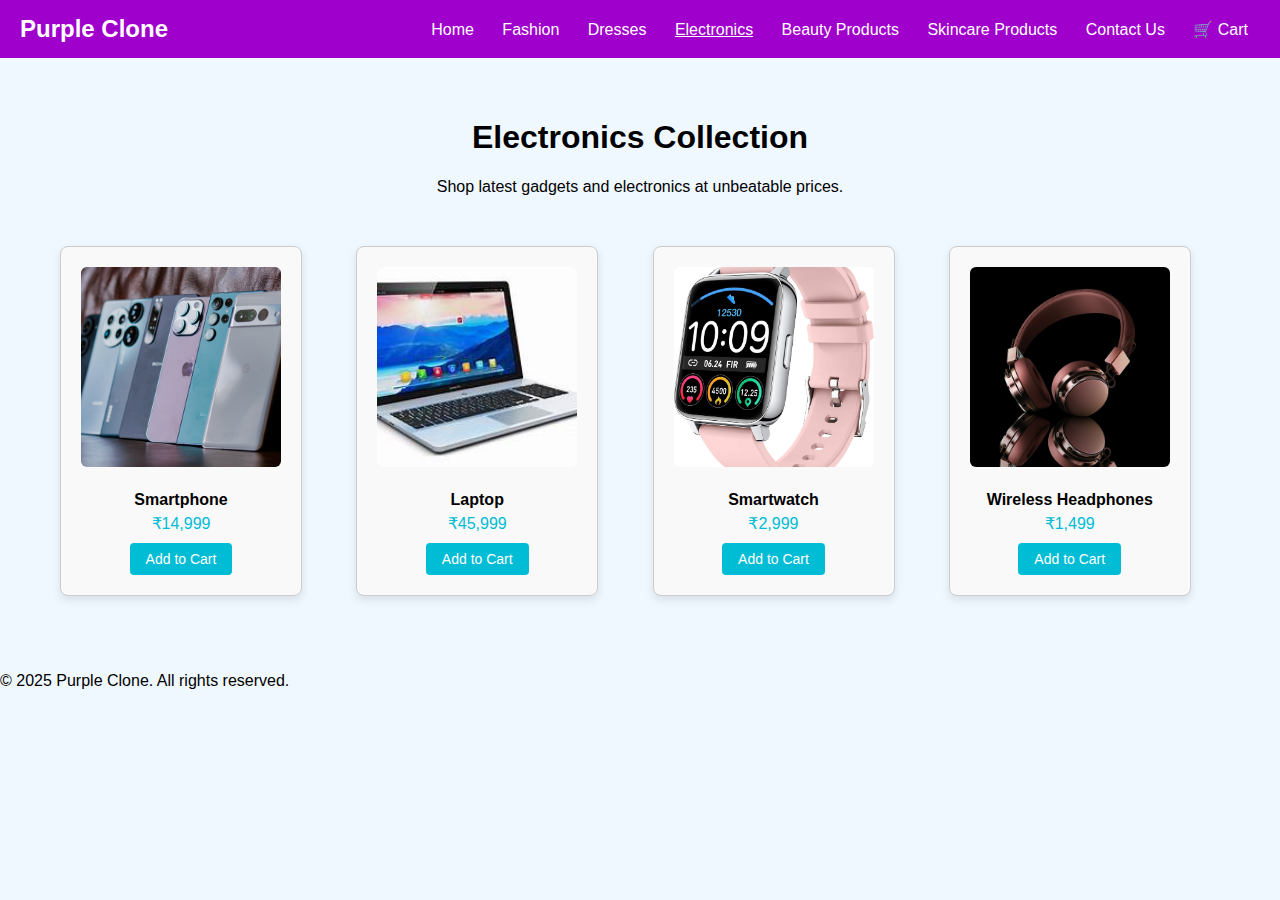
<file: Purple-clone/electronics.html>
<!DOCTYPE html>
<html lang="en">
<head>
  <meta charset="UTF-8" />
  <meta name="viewport" content="width=device-width, initial-scale=1.0"/>
  <title>Electronics - Purple Clone</title>
  <link rel="stylesheet" href="css/style.css" />
  <style>
    body {
      font-family: Arial, sans-serif;
    }

    .service-page {
      padding: 40px;
      text-align: center;
    }

    .grid-container {
      display: grid;
      grid-template-columns: repeat(auto-fit, minmax(220px, 1fr));
      gap: 25px;
      margin-top: 30px;
    }

    .product-card {
      border: 1px solid #ccc;
      padding: 20px;
      border-radius: 8px;
      background-color: #f9f9f9;
    }

    .product-img {
      width: 100%;
      height: 200px;
      object-fit: cover;
      border-radius: 6px;
    }

    .product-card p {
      margin: 10px 0 5px;
      font-weight: bold;
    }

    .product-price {
      color: #00bcd4;
      font-size: 16px;
      margin-bottom: 10px;
    }

    .add-btn {
      padding: 8px 16px;
      background-color: #00bcd4;
      color: white;
      text-decoration: none;
      border: none;
      border-radius: 4px;
      font-size: 14px;
      cursor: pointer;
    }

    .add-btn:hover {
      background-color: #0097a7;
    }
  </style>
</head>
<body>
  <header>
    <div class="logo">Purple Clone</div>
    <nav class="navbar">
      <a href="home.html">Home</a>
      <a href="fashion.html">Fashion</a>
      <a href="dresses.html">Dresses</a>
      <a href="electronics.html" class="active">Electronics</a>
      <a href="beauty.html">Beauty Products</a>
      <a href="skincare.html">Skincare Products</a>
      <a href="contact.html">Contact Us</a>
      <a href="cart.html">🛒 Cart</a>
    </nav>
  </header>

  <main class="service-page">
    <h1>Electronics Collection</h1>
    <p>Shop latest gadgets and electronics at unbeatable prices.</p>

    <div class="grid-container">
      <!-- Electronics Product Cards -->
      <div class="product-card">
        <img src="assets/smart phone.jpg" alt="Smartphone" class="product-img">
        <p>Smartphone</p>
        <div class="product-price">₹14,999</div>
        <button class="add-btn" onclick="addToCart('Smartphone', 14999)">Add to Cart</button>
      </div>

      <div class="product-card">
        <img src="assets/Laptop.jpg" alt="Laptop" class="product-img">
        <p>Laptop</p>
        <div class="product-price">₹45,999</div>
        <button class="add-btn" onclick="addToCart('Laptop', 45999)">Add to Cart</button>
      </div>

      <div class="product-card">
        <img src="assets/smart watch.jpg" alt="Smartwatch" class="product-img">
        <p>Smartwatch</p>
        <div class="product-price">₹2,999</div>
        <button class="add-btn" onclick="addToCart('Smartwatch', 2999)">Add to Cart</button>
      </div>

      <div class="product-card">
        <img src="assets/headphones.jpg" alt="Headphones" class="product-img">
        <p>Wireless Headphones</p>
        <div class="product-price">₹1,499</div>
        <button class="add-btn" onclick="addToCart('Wireless Headphones', 1499)">Add to Cart</button>
      </div>
    </div>
  </main>

  <footer>
    <p>&copy; 2025 Purple Clone. All rights reserved.</p>
  </footer>

  <!-- Add to Cart Script -->
  <script>
    function addToCart(name, price) {
      let cart = JSON.parse(localStorage.getItem('cart')) || [];
      const product = { name, price };
      cart.push(product);
      localStorage.setItem('cart', JSON.stringify(cart));
      alert(`${name} added to cart!`);
    }
  </script>
</body>
</html>
<script>
  function addToCart(name, price) {
    let cart = JSON.parse(localStorage.getItem('cart')) || [];

    // Check if the item already exists
    const existingItem = cart.find(item => item.name === name);

    if (existingItem) {
      existingItem.quantity += 1;
    } else {
      cart.push({ name, price, quantity: 1 });
    }

    localStorage.setItem('cart', JSON.stringify(cart));
    alert(`${name} added to cart!`);
  }
</script>
</file>
<file: css/style.css>
/* Base styles */
body {
  margin: 0;
  font-family: Arial, sans-serif;
  background-color: #f0f8ff; /* Light blue background */
  color: #000;
}

/* Header styling */
header {
  background-color: #a000cc; /* Deep blue */
  color: white;
  padding: 15px 20px;
  display: flex;
  justify-content: space-between;
  align-items: center;
}

.logo {
  font-size: 24px;
  font-weight: bold;
}

.navbar a {
  color: white;
  margin: 0 12px;
  text-decoration: none;
  font-weight: 500;
}

.navbar a:hover,
.navbar a.active {
  text-decoration: underline;
}

/* Home page main content */
main.home-content {
  padding: 40px;
  text-align: center;
}

.grid-container {
  display: flex;
  flex-wrap: wrap;
  justify-content: center;
  gap: 20px;
  margin-top: 30px;
}

.card {
  background-color: white;
  border: 1px solid #ddd;
  width: 250px;
  padding: 20px;
  border-radius: 12px;
  box-shadow: 0 4px 10px rgba(0, 0, 0, 0.05);
}

.card h3 {
  color: #9900cc;
}

.card a {
  display: inline-block;
  margin-top: 10px;
  padding: 8px 14px;
  background-color: #00bbcc;
  color: white;
  border-radius: 6px;
  text-decoration: none;
}

.card a:hover {
  background-color: #003f99;
}

/* Newsletter section */
.newsletter {
  margin-top: 60px;
  padding: 30px;
  background-color: #e6f0ff; /* Very light blue */
  border-radius: 12px;
  max-width: 600px;
  margin-left: auto;
  margin-right: auto;
}

.newsletter h2 {
  margin-bottom: 15px;
  color: #003f99;
}

.newsletter input {
  padding: 10px;
  width: 60%;
  max-width: 300px;
  border: 1px solid #ccc;
  border-radius: 6px;
  margin-right: 10px;
}

.newsletter button {
  padding: 10px 20px;
  background-color: #0055cc;
  color: white;
  border: none;
  border-radius: 6px;
  cursor: pointer;
}

.newsletter button:hover {
  background-color: #003f99;
}
</file>
<file: Purple-clone/css/style.css>
/* Base styles */
body {
  margin: 0;
  font-family: Arial, sans-serif;
  background-color: #f0f8ff; /* Light blue background */
  color: #000;
}

/* Header styling */
header {
  background-color: #a000cc; /* Deep blue */
  color: white;
  padding: 15px 20px;
  display: flex;
  justify-content: space-between;
  align-items: center;
}

.logo {
  font-size: 24px;
  font-weight: bold;
}

.navbar a {
  color: white;
  margin: 0 12px;
  text-decoration: none;
  font-weight: 500;
}

.navbar a:hover,
.navbar a.active {
  text-decoration: underline;
}

/* Home page main content */
main.home-content {
  padding: 40px;
  text-align: center;
}

.grid-container {
  display: flex;
  flex-wrap: wrap;
  justify-content: center;
  gap: 20px;
  margin-top: 30px;
}

.card {
  background-color: white;
  border: 1px solid #ddd;
  width: 250px;
  padding: 20px;
  border-radius: 12px;
  box-shadow: 0 4px 10px rgba(0, 0, 0, 0.05);
}

.card h3 {
  color: #9900cc;
}

.card a {
  display: inline-block;
  margin-top: 10px;
  padding: 8px 14px;
  background-color: #00bbcc;
  color: white;
  border-radius: 6px;
  text-decoration: none;
}

.card a:hover {
  background-color: #003f99;
}

/* Newsletter section */
.newsletter {
  margin-top: 60px;
  padding: 30px;
  background-color: #e6f0ff; /* Very light blue */
  border-radius: 12px;
  max-width: 600px;
  margin-left: auto;
  margin-right: auto;
}

.newsletter h2 {
  margin-bottom: 15px;
  color: #003f99;
}

.newsletter input {
  padding: 10px;
  width: 60%;
  max-width: 300px;
  border: 1px solid #ccc;
  border-radius: 6px;
  margin-right: 10px;
}

.newsletter button {
  padding: 10px 20px;
  background-color: #0055cc;
  color: white;
  border: none;
  border-radius: 6px;
  cursor: pointer;
}

.newsletter button:hover {
  background-color: #003f99;
}.product-img {
  width: 150px;        /* Adjust the size as needed */
  height: 150px;
  object-fit: cover;   /* Ensures image fits box without distortion */
  border-radius: 10px;
  margin-bottom: 10px;
}

.grid-container {
  display: flex;
  flex-wrap: wrap;
  gap: 20px;
  justify-content: center;
  padding: 20px;
}

.product-card {
  background-color: #fff;
  border: 1px solid #ddd;
  border-radius: 12px;
  padding: 16px;
  text-align: center;
  box-shadow: 0 4px 10px rgba(0,0,0,0.1);
  width: 200px; /* This should match or slightly exceed image size */
}
.form-container {
  display: flex;
  justify-content: center;
  align-items: center;
  padding: 40px;
}

.login-box {
  background-color: #fff;
  border: 2px solid #ccc;
  padding: 20px;
  width: 300px;
  border-radius: 8px;
  box-shadow: 0 0 10px rgba(0,0,0,0.1);
}

.login-box h2 {
  text-align: center;
  color: purple;
}

.login-box input,
.login-box button {
  width: 100%;
  padding: 10px;
  margin: 10px 0;
}

.login-box button {
  background-color: #00bcd4;
  color: white;
  border: none;
  border-radius: 4px;
  cursor: pointer;
}

.login-box button:hover {
  background-color: #0097a7;
}
</file>
